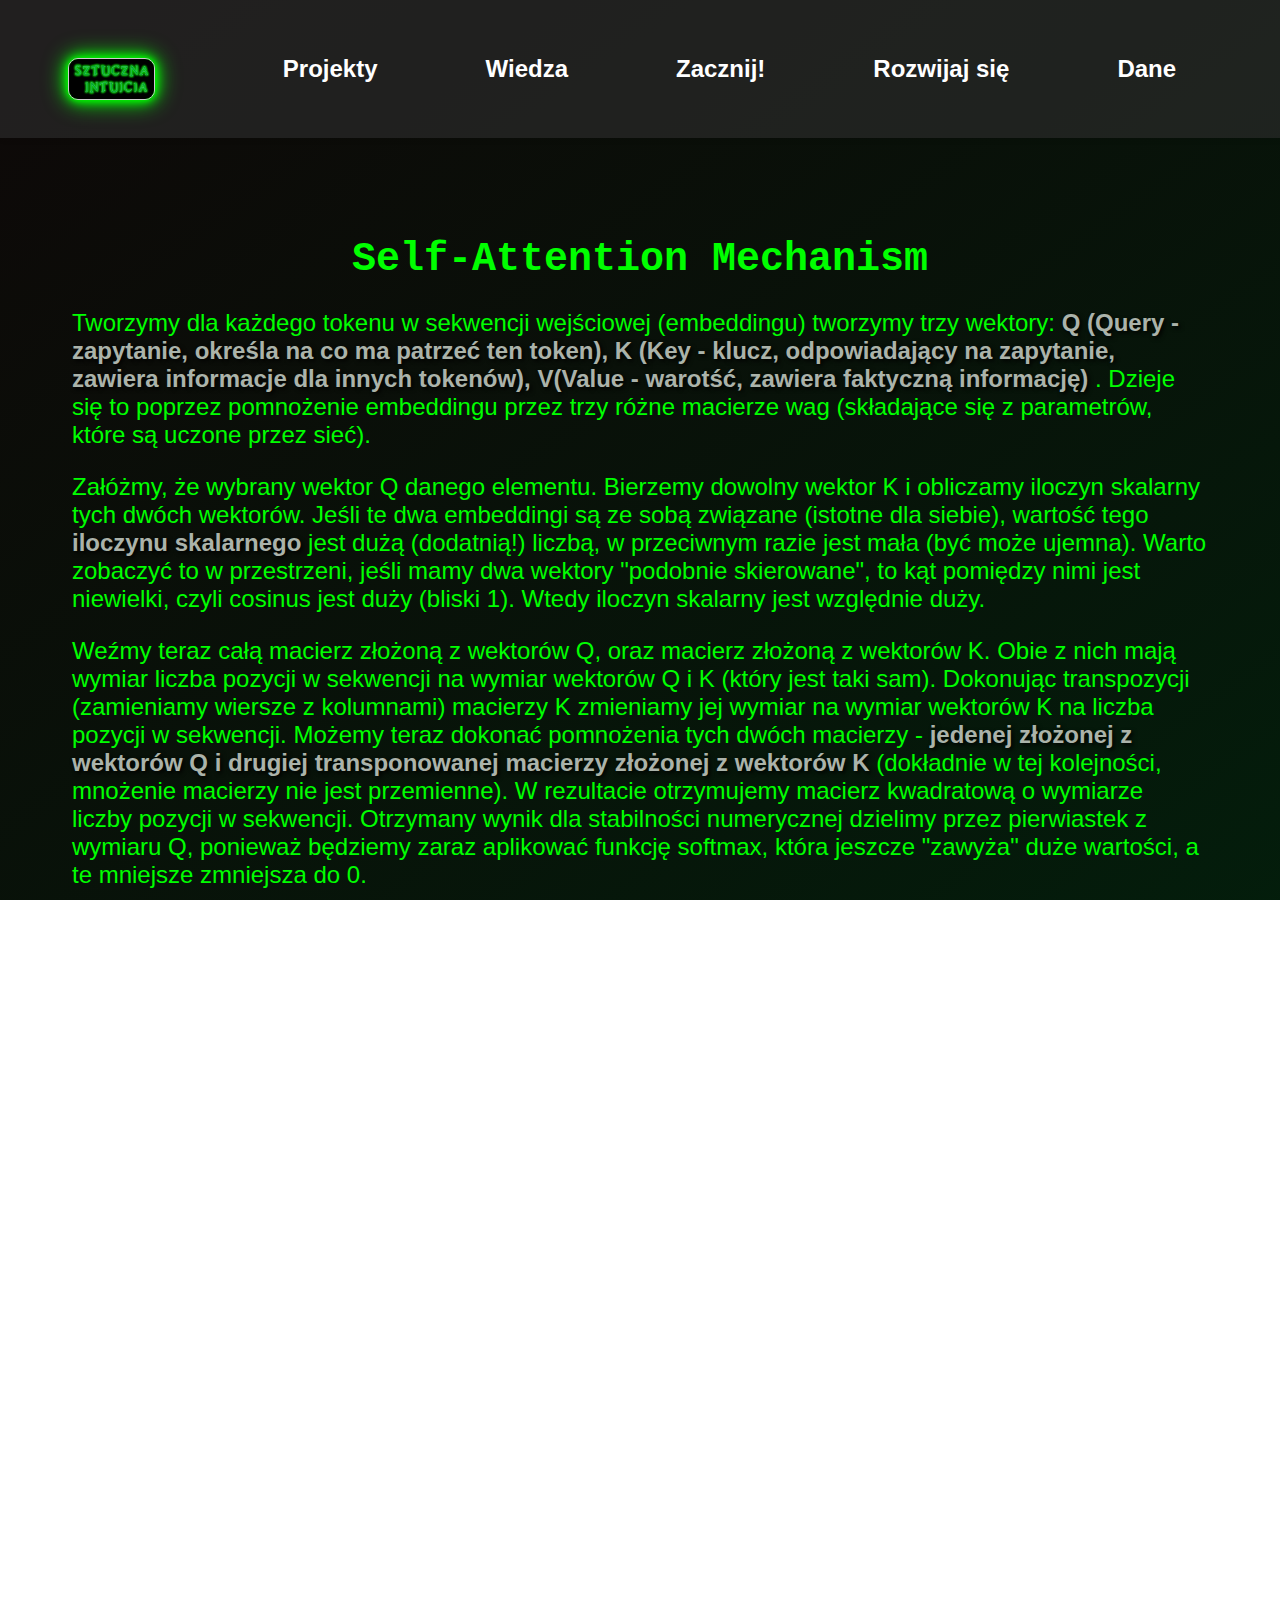
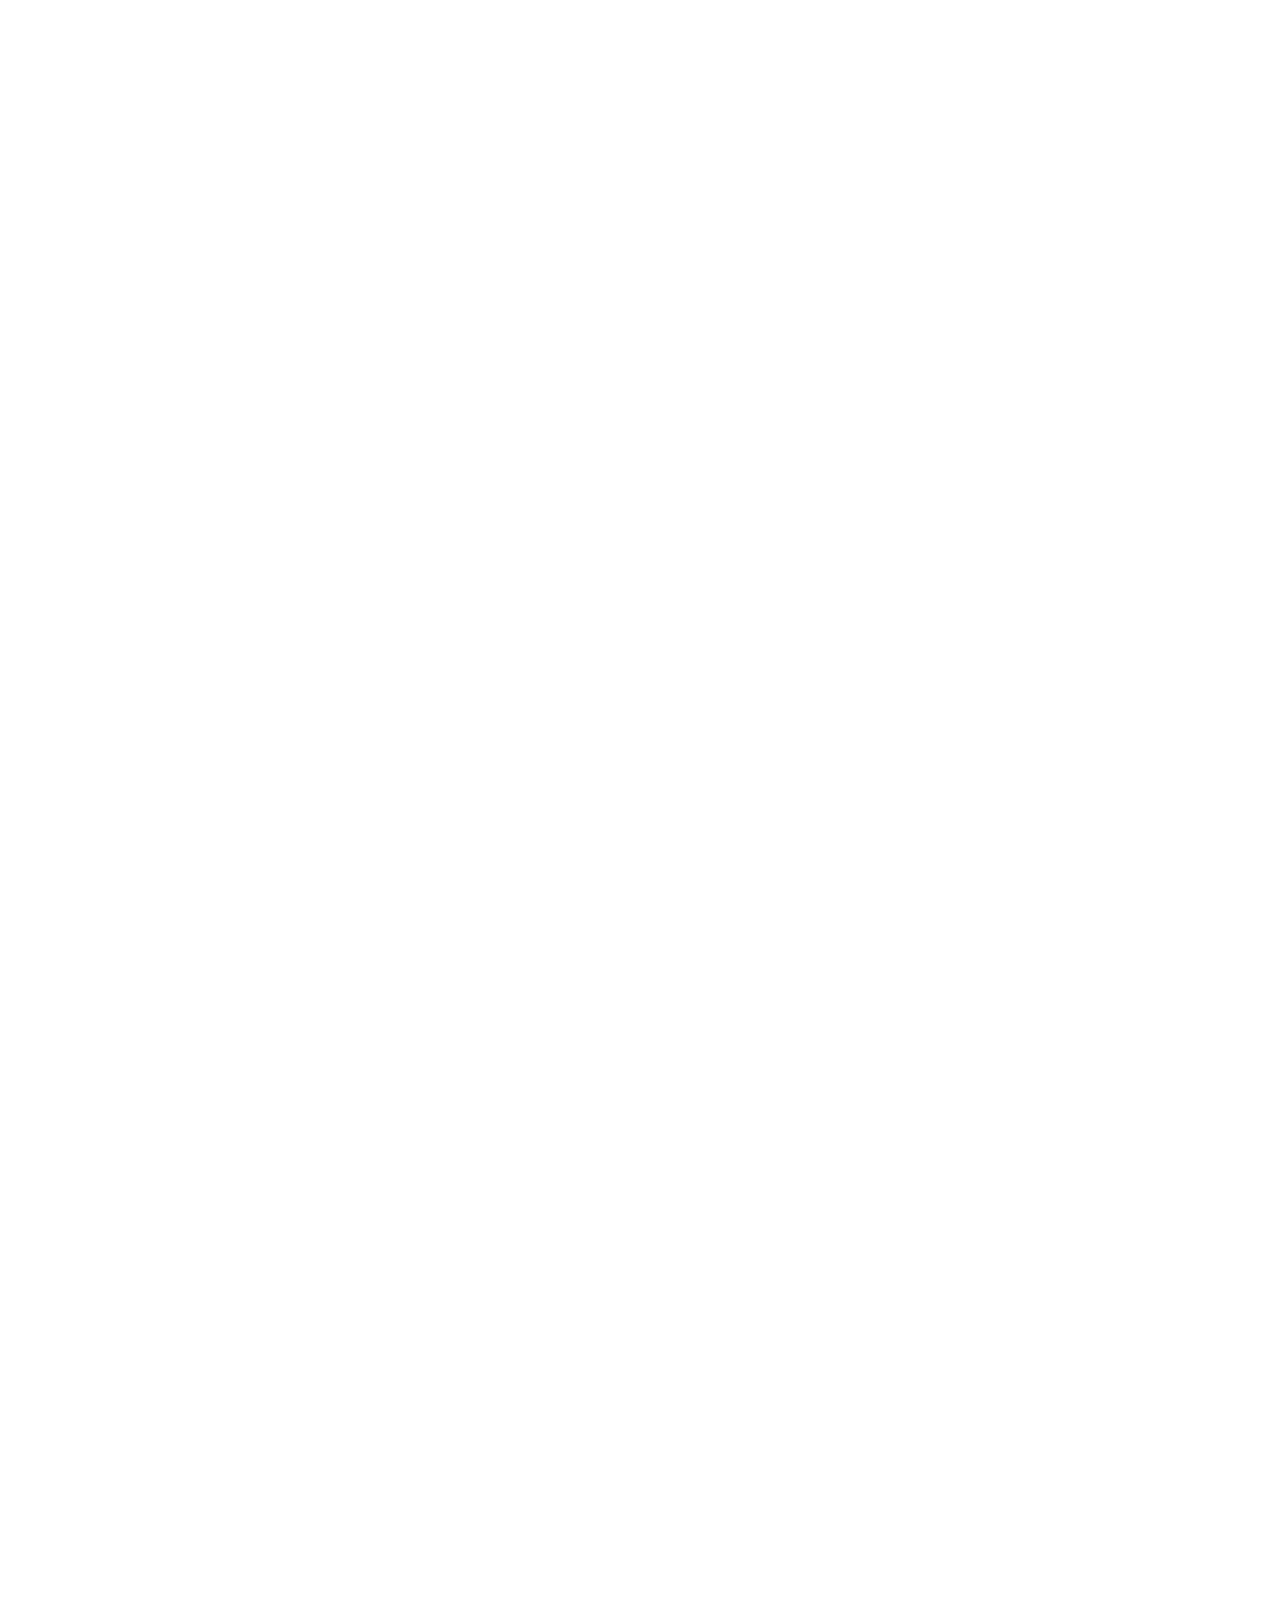
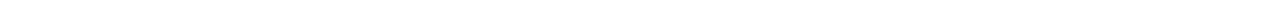
<file: strona/attention.html>
<!doctype html>
<html lang="en">
<head>
    <meta charset="UTF-8">
    <link rel="stylesheet" href="../css/main.css">
    <link rel="icon" href="../Nlogo1.ico" class="logo">
    
    <title>SztucznaIntuicja </title>

    <link rel="preconnect" href="https://fonts.googleapis.com">
    <link rel="preconnect" href="https://fonts.gstatic.com" crossorigin>
    <link href="https://fonts.googleapis.com/css2?family=Orbitron&display=swap" rel="stylesheet">
</head>
<body>
    <nav class="navbar">
            <div class="container">
    <ul class="menu">
        <li><a href="/"><img src="../Nlogo.jpg" class="logo"></a></li>
        <li class="dropdown">
            <a href="#" class="dropbtn">Projekty</a>
            <div class="dropdown-content">
                <a href="/strona/czerniak.html">Czerniak</a>
                <a href="/strona/instrumenty.html">Instrumenty</a>
                <a href="/strona/LM.html">Model Językowy</a>
            </div>
        </li>

        <li class="dropdown">
            <a href="#" class="dropbtn">Wiedza</a>
            <div class="dropdown-content">
                <a href="/strona/warstwy.html">Warstwy</a>
                <a href="/strona/eksperyment.html">Złożoność modelu a działanie</a>
                <a href="/strona/slownik.html">Słownik</a>
                <a href="/strona/attention.html">Self-Attention</a>
                <a href="/strona/wzory.html">Funkcje</a>
            </div>
        </li>
        <li><a href="/strona/start.html">Zacznij!</a></li>
        <li><a href="/strona/wiecej.html">Rozwijaj się</a></li>
        <li><a href="/strona/data.html">Dane</a></li>
    </ul>
        </div>
</nav>
    <div class="content">
        <main>
            

<style>
    #attn_kont {
  display: grid;
  place-items: center; /* Wyśrodkowanie poziome i pionowe jednocześnie */
  /* lub tylko poziome: */
  /* justify-items: center; */
}
</style>
<h1>Self-Attention Mechanism</h1>
<p>
    Tworzymy dla każdego tokenu w sekwencji wejściowej (embeddingu) tworzymy trzy wektory:
     <span class="highlight">Q (Query - zapytanie, określa na co ma patrzeć ten token), K (Key - klucz, odpowiadający na zapytanie, zawiera informacje dla innych tokenów), 
    V(Value - warotść, zawiera faktyczną informację) </span>. Dzieje się to poprzez pomnożenie embeddingu przez trzy różne macierze wag 
    (składające się z parametrów, które są uczone przez sieć).
</p>

<p>
    Załóżmy, że wybrany wektor Q danego elementu. Bierzemy dowolny wektor K i obliczamy iloczyn skalarny tych dwóch
    wektorów. Jeśli te dwa embeddingi są ze sobą związane (istotne dla siebie), wartość tego   <span class="highlight">iloczynu skalarnego </span> 
    jest dużą (dodatnią!) liczbą, w przeciwnym razie jest mała (być może ujemna). Warto zobaczyć to w przestrzeni, jeśli mamy
    dwa wektory "podobnie skierowane", to kąt pomiędzy nimi jest niewielki, czyli cosinus jest duży (bliski 1). Wtedy iloczyn
    skalarny jest względnie duży.
</p>

<p>
    Weźmy teraz całą macierz złożoną z wektorów Q, oraz macierz złożoną z wektorów K. Obie z nich mają wymiar 
    liczba pozycji w sekwencji na wymiar wektorów Q i K (który jest taki sam). Dokonując transpozycji (zamieniamy wiersze z kolumnami) 
    macierzy K zmieniamy jej wymiar na wymiar wektorów K na liczba pozycji w sekwencji. Możemy teraz dokonać pomnożenia tych dwóch
    macierzy - <span class="highlight"> jedenej złożonej z wektorów Q i drugiej transponowanej macierzy złożonej z wektorów K </span>  
    (dokładnie w tej kolejności, mnożenie macierzy nie jest przemienne). W rezultacie otrzymujemy macierz kwadratową o wymiarze liczby pozycji w sekwencji. Otrzymany wynik dla stabilności numerycznej
    dzielimy przez pierwiastek z wymiaru Q, ponieważ będziemy zaraz aplikować funkcję softmax, która jeszcze "zawyża" duże wartości, 
    a te mniejsze zmniejsza do 0. 
</p>

</br>
<p>
    <span class="highlight">WAŻNE! - w powyższym fragmencie pomijamy wymiar batch i wymiar ilości głów.</span>
</br>
    Kiedy będziemy implementować to w kodzie, tworząc klasę "MultiHeadSelfAttention" będzie ona miała parametr n_heads - ilość głów. 
    Metoda forward natomiast przyjmie wektor x o shape (B (batch_size), T (wymiar czasu, ilość tokenów w sekwencji wejściowej), 
    C (wymiar wektora embeddingu)). Każdy pojedyńczy wektor Q, K, V będzie miał shape (B, n_heads, T, (C / n_heads)).
    I dopiero po pomnożeniu macierzy Q i K transponowane zmieni się na (B, n_heads, T, T).

</p>

<p>
    Musimy pamiętać, że nasz mechanizm nie może "patrzeć w przód", ponieważ tam właśnie jest odpowiedź. Dlatego stosujemy
    <span class="highlight">maskę - macierz trójkątną dolną </span> (oczywiście kwadratową) o wymiarze takim samym jak attention score. Na głównej 
    przekątnej i poniżej tej przekątnej są zero, natomiast nad nią są minus nieskończoności. Dodajemy ją do macierzy
    attention score, dzięki czemu po wykonaniu funkcji softmax wartości będące nad główną przekątną wyzerują się, więc
    nie będą miały znaczenia w procesie (minus nieskończoność się zeruje po softmax).
</p>

<p>
    Teraz aplikujemy softmax, wiersz po wierszu. Dzięki temu w każdej kolumnie otrzymujemy znormalizowane liczby sumujące się 
    do jedynki, czyli rozkład prawdopodobieństwa. Potem wreszcie mnożymy razy wektor Value.
</p>
<p>
    <span class="highlight">WAŻNE! - </span> shape po pomnożeniu przez Value w naszej implementacji wyniesie (B, T, C), tyle samo co wejściowym.
    </br>
    </br>
    Tak właśnie działa pojedyńcza self-attention head (my od razu tworzymy klasę MultiHeadSelfAttention), ale moc tego procesu tkwi w tym, 
    że moża pracować kilka głów jednocześnie.
</p>

<div id="attn_kont">
    <img src="../images/attn.png" alt="attn" class="attn">
</div>

<p>
    Spójrzmy teraz na powyższy schemat. Składa się on z dwóch głównych części - <span class="highlight">encodera (lewo) i decodera (prawo) </span>. 
    Obie te części są powtarzane n-razy. Mając surowe dane tworzymy z nich embeddingi (wektory). Poza tym tworzymy wektory
    Positional Encoding, aby uwzględnić też pozycje tokenu w sekwencji. 
</p>
<p>
    Zajmijmy się teraz encoderem. Tutaj zaczynamy od bloku Multi-Head Attention, ale jeszcze przed tym blokiem mamy
    strzałkę, która jest połączona bezpośrednio z warstwą normalizacyjną. Jest to <span class="highlight">Residual Connection, 
    ułatwiające uczenie się zmian względem wejścia</span>. Po pierwszej normalizacji mamy niewielką sieć typu feed-forward złożoną z dwóch
    przekształceń liniowych i funkcji aktywacyjnej Relu pomiędzy nimi, ważną dla uczenia się bardziej złożonych reprezentacji.
</p>

<p>
    Decoder też ma na początku mechanizm multi-head attetnion, ale tym razem  <span class="highlight">aplikujemy maskę</span>. Ponownie mamy "Residual Connection" i warstwę
    normalizacyjną. Dzieje się to dwa razy, potem sieć FF, kolejna normalizacja, przekształcenie liniowe i softmax wrzuca prawdobieństwa.
    </br>
    </br>
    Uwagę może zwrócić połączenie pomiędzy encoderem i decoderem. Jest to połączenie cross-attention, którego nie implementujemy w naszym
    modelu - dla uproszczenia zajmiemy się tylko decoderem.
</p>

    




            
        </main> 
    </div>
    
    <footer>
        &copy; 2025 SztucznaIntuicja Michał Iwaniuk Rafał Karwowski
    </footer>
    
             

</body>
</html>
</file>
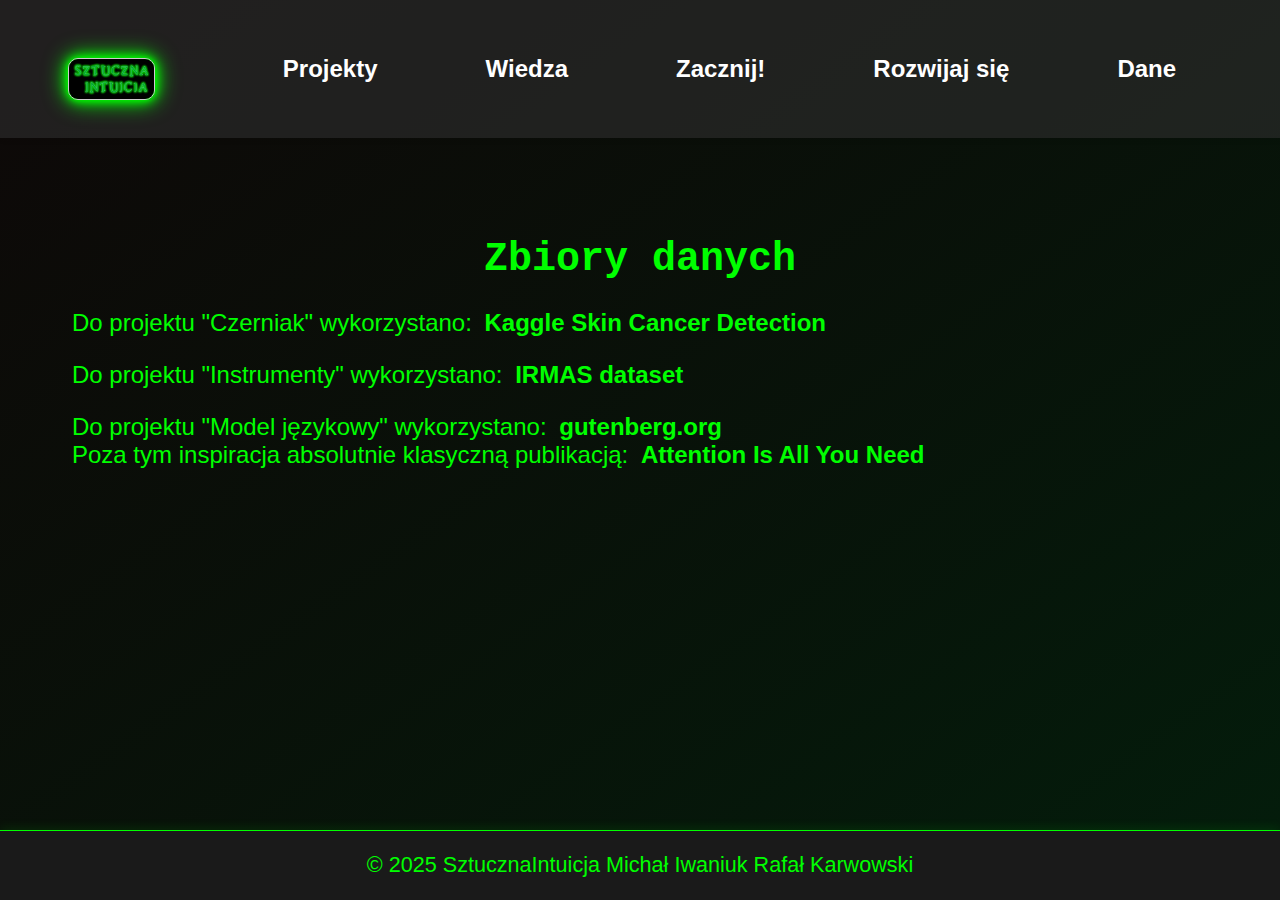
<file: strona/data.html>
<!doctype html>
<html lang="en">
<head>
    <meta charset="UTF-8">
    <link rel="stylesheet" href="../css/main.css">
    <link rel="icon" href="../Nlogo1.ico" class="logo">
    
    <title>SztucznaIntuicja </title>

    <link rel="preconnect" href="https://fonts.googleapis.com">
    <link rel="preconnect" href="https://fonts.gstatic.com" crossorigin>
    <link href="https://fonts.googleapis.com/css2?family=Orbitron&display=swap" rel="stylesheet">
</head>
<body>
    <nav class="navbar">
            <div class="container">
    <ul class="menu">
        <li><a href="/"><img src="../Nlogo.jpg" class="logo"></a></li>
        <li class="dropdown">
            <a href="#" class="dropbtn">Projekty</a>
            <div class="dropdown-content">
                <a href="/strona/czerniak.html">Czerniak</a>
                <a href="/strona/instrumenty.html">Instrumenty</a>
                <a href="/strona/LM.html">Model Językowy</a>
            </div>
        </li>

        <li class="dropdown">
            <a href="#" class="dropbtn">Wiedza</a>
            <div class="dropdown-content">
                <a href="/strona/warstwy.html">Warstwy</a>
                <a href="/strona/eksperyment.html">Złożoność modelu a działanie</a>
                <a href="/strona/slownik.html">Słownik</a>
                <a href="/strona/attention.html">Self-Attention</a>
                <a href="/strona/wzory.html">Funkcje</a>
            </div>
        </li>
        <li><a href="/strona/start.html">Zacznij!</a></li>
        <li><a href="/strona/wiecej.html">Rozwijaj się</a></li>
        <li><a href="/strona/data.html">Dane</a></li>
    </ul>
        </div>
</nav>
    <div class="content">
        <main>

<div class="matrix" id="matrix"></div>
            
<h1>Zbiory danych</h1>
<p>
    Do projektu "Czerniak" wykorzystano: <a href="https://www.kaggle.com/datasets/fanconic/skin-cancer-malignant-vs-benign" target="_blank">Kaggle Skin Cancer Detection </a>
</p>

<p>
    Do projektu "Instrumenty" wykorzystano: <a href="https://zenodo.org/records/1290750" target="_blank">IRMAS dataset</a>
</p>

<p>
    Do projektu "Model językowy" wykorzystano: <a href="https://www.gutenberg.org/" target="_blank">gutenberg.org</a>
</br>
    Poza tym inspiracja absolutnie klasyczną publikacją: <a href="https://proceedings.neurips.cc/paper_files/paper/2017/file/3f5ee243547dee91fbd053c1c4a845aa-Paper.pdf" target="_blank">
        Attention Is All You Need</a>
</p>

            
        </main> 
    </div>
    
    <footer>
        &copy; 2025 SztucznaIntuicja Michał Iwaniuk Rafał Karwowski
    </footer>
    
  <script>
     
        const matrix = document.getElementById('matrix');
        const cols = Math.floor(window.innerWidth / 20);
        const symbols = ['0', '1'];

        for (let i = 0; i < cols; i++) {
        const column = document.createElement('div');
        column.className = 'column';
        column.style.left = `${i * 20}px`;
        column.style.animationDuration = `${6 + Math.random() * 6}s`;
        
        for (let j = 0; j < 30; j++) {
        const span = document.createElement('span');
        span.className = 'digit'; 
        span.textContent = symbols[Math.floor(Math.random() * symbols.length)];
        column.appendChild(span);
        column.appendChild(document.createElement('br'));
    }

        matrix.appendChild(column);
    }

        document.getElementById('start-link').addEventListener('click', function() {
        window.location.href = 'base.html';
        })
</script>           

</body>
</html>
</file>
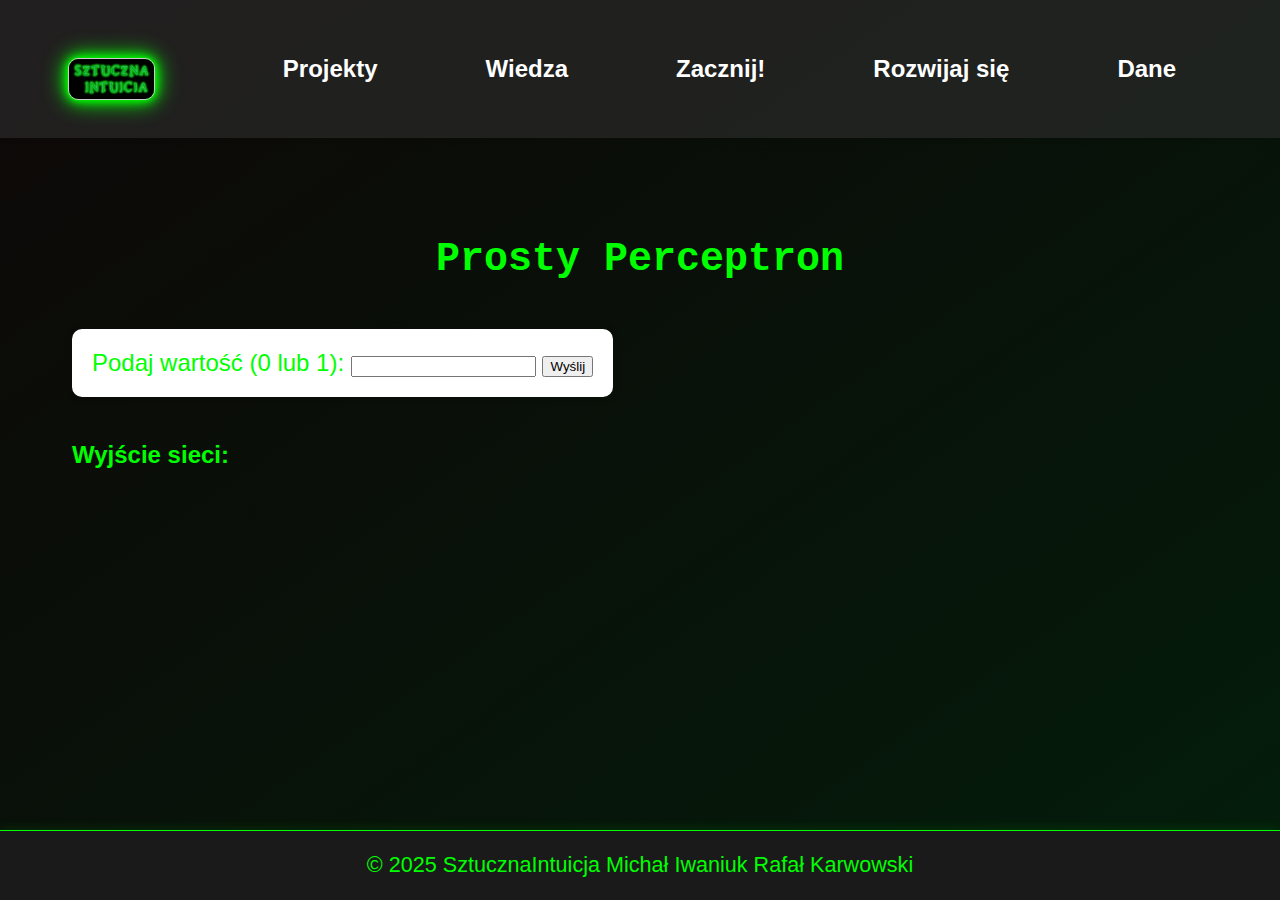
<file: strona/neuron.html>
<!doctype html>
<html lang="en">
<head>
    <meta charset="UTF-8">
    <link rel="stylesheet" href="../css/main.css">
    <link rel="icon" href="../Nlogo1.ico" class="logo">
    
    <title>SztucznaIntuicja </title>

    <link rel="preconnect" href="https://fonts.googleapis.com">
    <link rel="preconnect" href="https://fonts.gstatic.com" crossorigin>
    <link href="https://fonts.googleapis.com/css2?family=Orbitron&display=swap" rel="stylesheet">
</head>
<body>
    <nav class="navbar">
            <div class="container">
    <ul class="menu">
        <li><a href="/"><img src="../Nlogo.jpg" class="logo"></a></li>
        <li class="dropdown">
            <a href="#" class="dropbtn">Projekty</a>
            <div class="dropdown-content">
                <a href="/strona/czerniak.html">Czerniak</a>
                <a href="/strona/instrumenty.html">Instrumenty</a>
                <a href="/strona/LM.html">Model Językowy</a>
            </div>
        </li>

        <li class="dropdown">
            <a href="#" class="dropbtn">Wiedza</a>
            <div class="dropdown-content">
                <a href="/strona/warstwy.html">Warstwy</a>
                <a href="/strona/eksperyment.html">Złożoność modelu a działanie</a>
                <a href="/strona/slownik.html">Słownik</a>
                <a href="/strona/attention.html">Self-Attention</a>
                <a href="/strona/wzory.html">Funkcje</a>
            </div>
        </li>
        <li><a href="/strona/start.html">Zacznij!</a></li>
        <li><a href="/strona/wiecej.html">Rozwijaj się</a></li>
        <li><a href="/strona/data.html">Dane</a></li>
    </ul>
        </div>
</nav>
    <div class="content">
        <main>
            
<h1>Prosty Perceptron</h1>

    


    <p>
        
    </p>
    <form method="POST">
        <label for="input_val">Podaj wartość (0 lub 1):</label>
        <input type="text" name="input_val" value="">
        <button type="submit">Wyślij</button>
    </form>

    
        <p><strong>Wyjście sieci:</strong> </p>
    
 


            
        </main> 
    </div>
    
    <footer>
        &copy; 2025 SztucznaIntuicja Michał Iwaniuk Rafał Karwowski
    </footer>
    
             

</body>
</html>
</file>
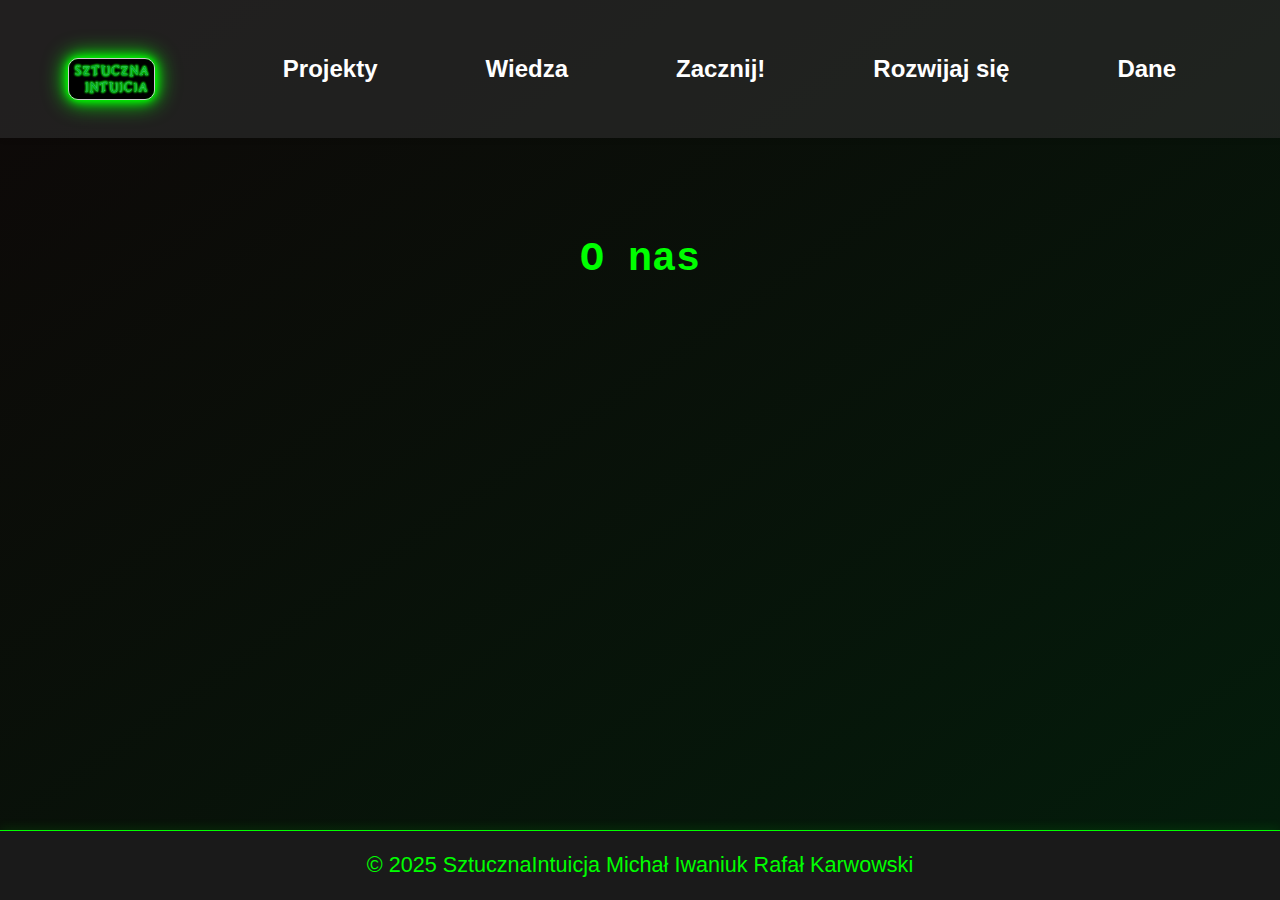
<file: strona/onas.html>
<!doctype html>
<html lang="en">
<head>
    <meta charset="UTF-8">
    <link rel="stylesheet" href="../css/main.css">
    <link rel="icon" href="../Nlogo1.ico" class="logo">
    
    <title>SztucznaIntuicja </title>

    <link rel="preconnect" href="https://fonts.googleapis.com">
    <link rel="preconnect" href="https://fonts.gstatic.com" crossorigin>
    <link href="https://fonts.googleapis.com/css2?family=Orbitron&display=swap" rel="stylesheet">
</head>
<body>
    <nav class="navbar">
            <div class="container">
    <ul class="menu">
        <li><a href="/"><img src="../Nlogo.jpg" class="logo"></a></li>
        <li class="dropdown">
            <a href="#" class="dropbtn">Projekty</a>
            <div class="dropdown-content">
                <a href="/strona/czerniak.html">Czerniak</a>
                <a href="/strona/instrumenty.html">Instrumenty</a>
                <a href="/strona/LM.html">Model Językowy</a>
            </div>
        </li>

        <li class="dropdown">
            <a href="#" class="dropbtn">Wiedza</a>
            <div class="dropdown-content">
                <a href="/strona/warstwy.html">Warstwy</a>
                <a href="/strona/eksperyment.html">Złożoność modelu a działanie</a>
                <a href="/strona/slownik.html">Słownik</a>
                <a href="/strona/attention.html">Self-Attention</a>
                <a href="/strona/wzory.html">Funkcje</a>
            </div>
        </li>
        <li><a href="/strona/start.html">Zacznij!</a></li>
        <li><a href="/strona/wiecej.html">Rozwijaj się</a></li>
        <li><a href="/strona/data.html">Dane</a></li>
    </ul>
        </div>
</nav>
    <div class="content">
        <main>
            
<h1>O nas</h1>

    


    
 


            
        </main> 
    </div>
    
    <footer>
        &copy; 2025 SztucznaIntuicja Michał Iwaniuk Rafał Karwowski
    </footer>
    
             

</body>
</html>
</file>
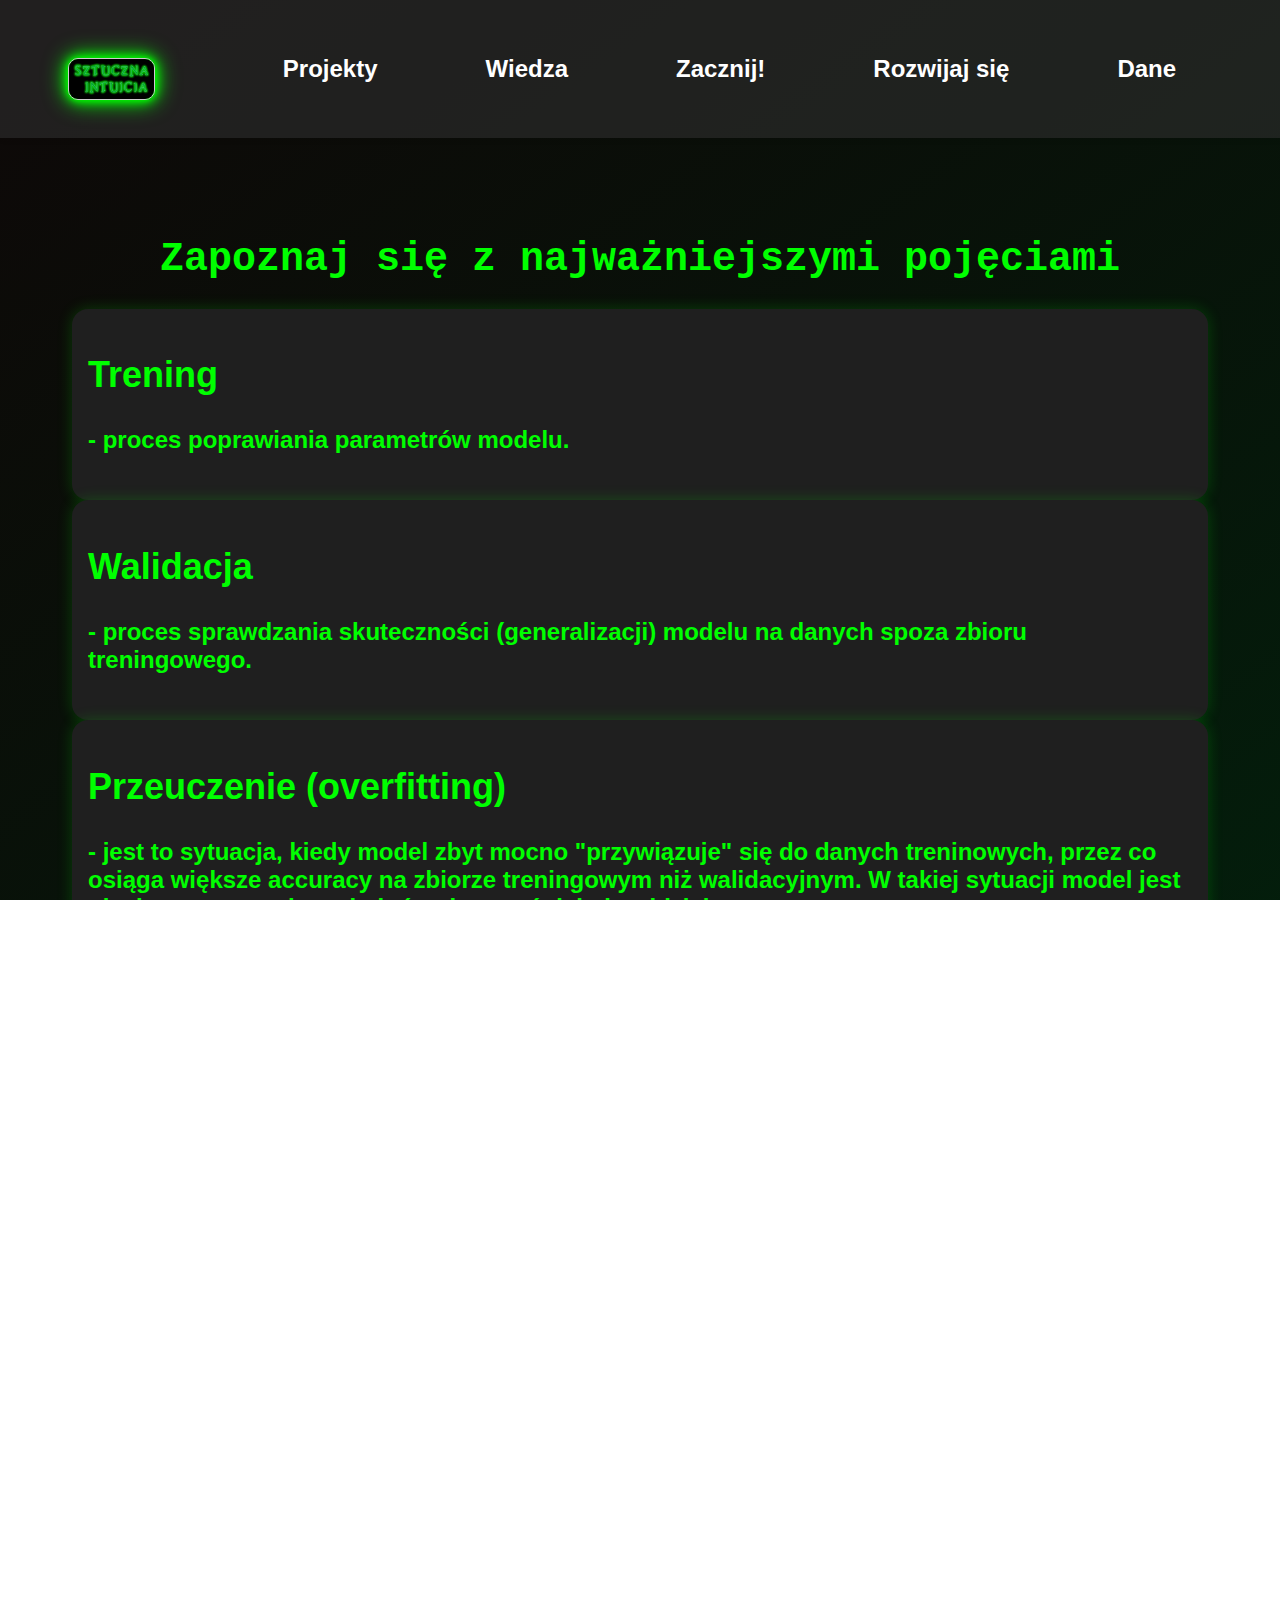
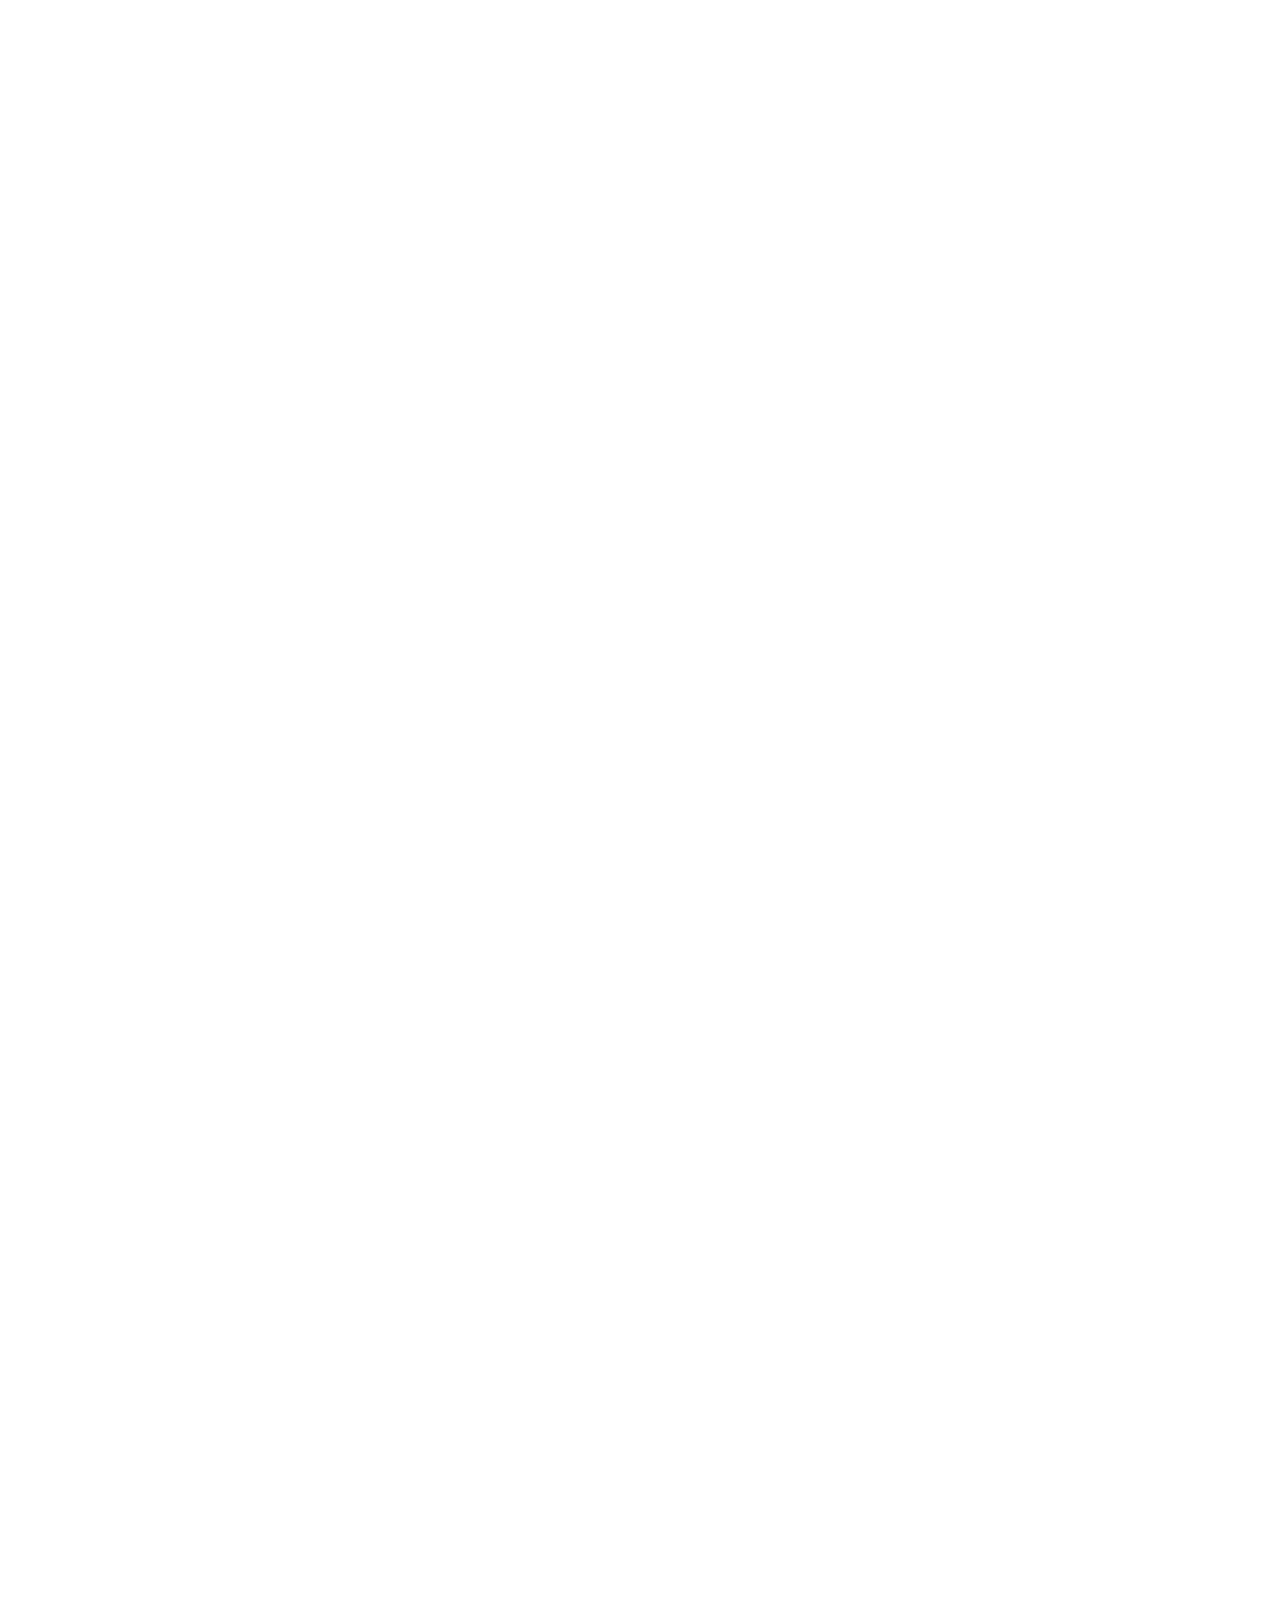
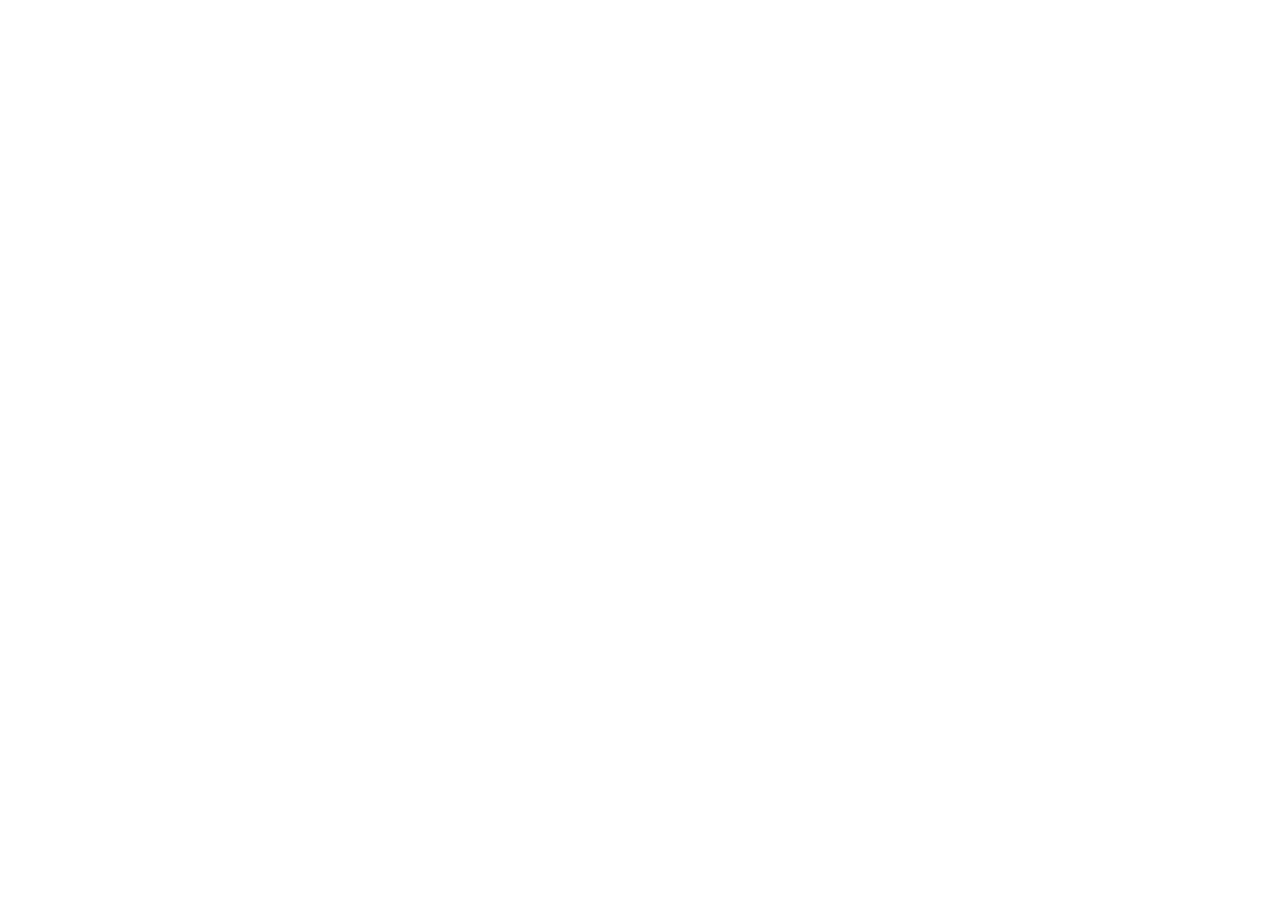
<file: strona/slownik.html>
<!doctype html>
<html lang="en">
<head>
    <meta charset="UTF-8">
    <link rel="stylesheet" href="../css/main.css">
    <link rel="icon" href="../Nlogo1.ico" class="logo">
    
    <title>SztucznaIntuicja </title>

    <link rel="preconnect" href="https://fonts.googleapis.com">
    <link rel="preconnect" href="https://fonts.gstatic.com" crossorigin>
    <link href="https://fonts.googleapis.com/css2?family=Orbitron&display=swap" rel="stylesheet">
</head>
<body>
    <nav class="navbar">
            <div class="container">
    <ul class="menu">
        <li><a href="/"><img src="../Nlogo.jpg" class="logo"></a></li>
        <li class="dropdown">
            <a href="#" class="dropbtn">Projekty</a>
            <div class="dropdown-content">
                <a href="/strona/czerniak.html">Czerniak</a>
                <a href="/strona/instrumenty.html">Instrumenty</a>
                <a href="/strona/LM.html">Model Językowy</a>
            </div>
        </li>

        <li class="dropdown">
            <a href="#" class="dropbtn">Wiedza</a>
            <div class="dropdown-content">
                <a href="/strona/warstwy.html">Warstwy</a>
                <a href="/strona/eksperyment.html">Złożoność modelu a działanie</a>
                <a href="/strona/slownik.html">Słownik</a>
                <a href="/strona/attention.html">Self-Attention</a>
                <a href="/strona/wzory.html">Funkcje</a>
            </div>
        </li>
        <li><a href="/strona/start.html">Zacznij!</a></li>
        <li><a href="/strona/wiecej.html">Rozwijaj się</a></li>
        <li><a href="/strona/data.html">Dane</a></li>
    </ul>
        </div>
</nav>
    <div class="content">
        <main>
            
<h1>Zapoznaj się z najważniejszymi pojęciami</h1>
    <style>
        .card {
            background: #1f1f1f;
            border-radius: 16px;
            padding: 16px;
            box-shadow: 0 0 15px rgba(0,255,0,0.2);
            transition: transform 0.3s ease;
            }
            
    </style>

    <div class="card">
    <h2>Trening<h2/>  
    <p>   - proces poprawiania parametrów modelu.</p>
    </div>

    <div class="card">
     <h2>Walidacja<h2/>  
     <p> - proces sprawdzania skuteczności (generalizacji) modelu na danych spoza zbioru treningowego.</p>
    </div>

    <div class="card">
    <h2>Przeuczenie (overfitting)<h2/>  
    <p>
        - jest to sytuacja, kiedy model zbyt mocno "przywiązuje" się do danych
        treninowych, przez co osiąga większe accuracy na zbiorze treningowym niż walidacyjnym. W takiej sytuacji model 
        jest nieskuteczny na danych, których wcześniej nie widział.
     </p>
    </div>


    <div class="card">
    <h2>Niedouczenie  (underfitting)<h2/>  
    <p>
        - jest to sytuacja, kiedy model ze względu na zbyt prostą strukture nie jest w stanie wychwycić zależności między
         danymi. W takiej sytuacji model jest nieskuteczny zarówno na danych treningowych jak i innych.
     </p>
    </div>


    <div class="card">
    <h2>Epoka<h2/>  
    <p>
        - pełne przejście przez modelu przez cały zbiór danych.
     </p>
    </div>


    <div class="card">
     <h2>Gradient <h2/>  
    <p>
        - to wektor wielu pochodnych - pochodnych cząstkowych funkcji straty. Intuicyjne mówiąc jest to struktura, która wskazuje
        jak zmieniać parametry modelu, aby zmniejszyć strate.
     </p>
    </div>


    <div class="card">
    <h2>Learning Rate<h2/>  
    <p>
        - hiperparametr (wybierany przez procesem uczenia, choć w niektórych pętlach treningowych jest zmieniany) określający jak duży "krok" jest wykonywany 
        przy aktualizacji parametrów. Za duża wartość LR skutkuje niestabilny uczeniem ("przeskakujemy" najlepsze wartości parametrów), a za mała wartość skutkuje
        zbyt wolnym uczeniem. 
     </p> 
    </div>

    <div class="card">
    <h2>Augmentacja <h2/>  
    <p>
        - sztuczne rozszerzanie zbioru danych poprzez dodawanie różnorodności, ale dalsze zachowanie klasy. Pomaga to modelowi generalizować.
     </p> 
    </div>

    <div class="card">
    <h2>Batch <h2/>  
    <p>
        - podzbiór danych treningowych przetwarzany w jednym kroku uczenia. Jest to ważny hiperparametr, ponieważ
        wpływa na szybkość trenowania i zużycie pamięci.
    </div>

    <div class="card">
    <h2>Funkcja aktywacji <h2/>  
    <p>
        - funkcja przyjmująca zsumowane wagi i biasy, dodająca nieliniowość do modelu.
    </div>

    <div class="card">
    <h2>Transfer Learning <h2/>  
    <p>
        - technika polegająca na trenowaniu modelu wstępnie przetrenowanego (na bardzo dużym zbiorze danych) i 
        wykorzystaniu go do pokrewnego zadania.
    </div>
    <div class="card">
    <h2>Dokładność (Accuracy) <h2/>  
    <p>
        - procent poprawnych przewidywań, jeśli zajmujemy się problemem klasyfikacji.
    </div>

    <div class="card">
    <h2>Precyzja (w klasyfikacji binarnej)<h2/>  
    <p>
        - metryka poprawności działania modelu. Jest to ilość przypadków pozytywnie prawdziwych podzielona
        na liczbę sumę przypadków prawdziwe pozytywnych i fałszywie pozytywnych.
    </div>

    <div class="card">
    <h2>Sieć typu Feed-Forward<h2/>  
    <p>
        - sieć, gdzie dane przepływają tylko w jednym kierunku.
    </div>

    <div class="card">
    <h2>Token<h2/>  
    <p>
        - jednostka tekstu, którą widzi model. 
    </div>

    <div class="card">
    <h2>Tokenizator<h2/>  
    <p>
        - narzędzie, które dzieli tekst na mniejsze jednostki. Obecnie najpopularniejsze tokenizatory to te oparte 
        na podjednostkach słów.
    </div>
    <div class="card">
    <h2>Bias<h2/>  
    <p>
        - stała wartość dodawana do wyniku operacji przed zastosowaniem funkcji aktywacji.
    </div>


    
 
    
     
    
     
     

     
     
     


            
        </main> 
    </div>
    
    <footer>
        &copy; 2025 SztucznaIntuicja Michał Iwaniuk Rafał Karwowski
    </footer>
    
             

</body>
</html>
</file>
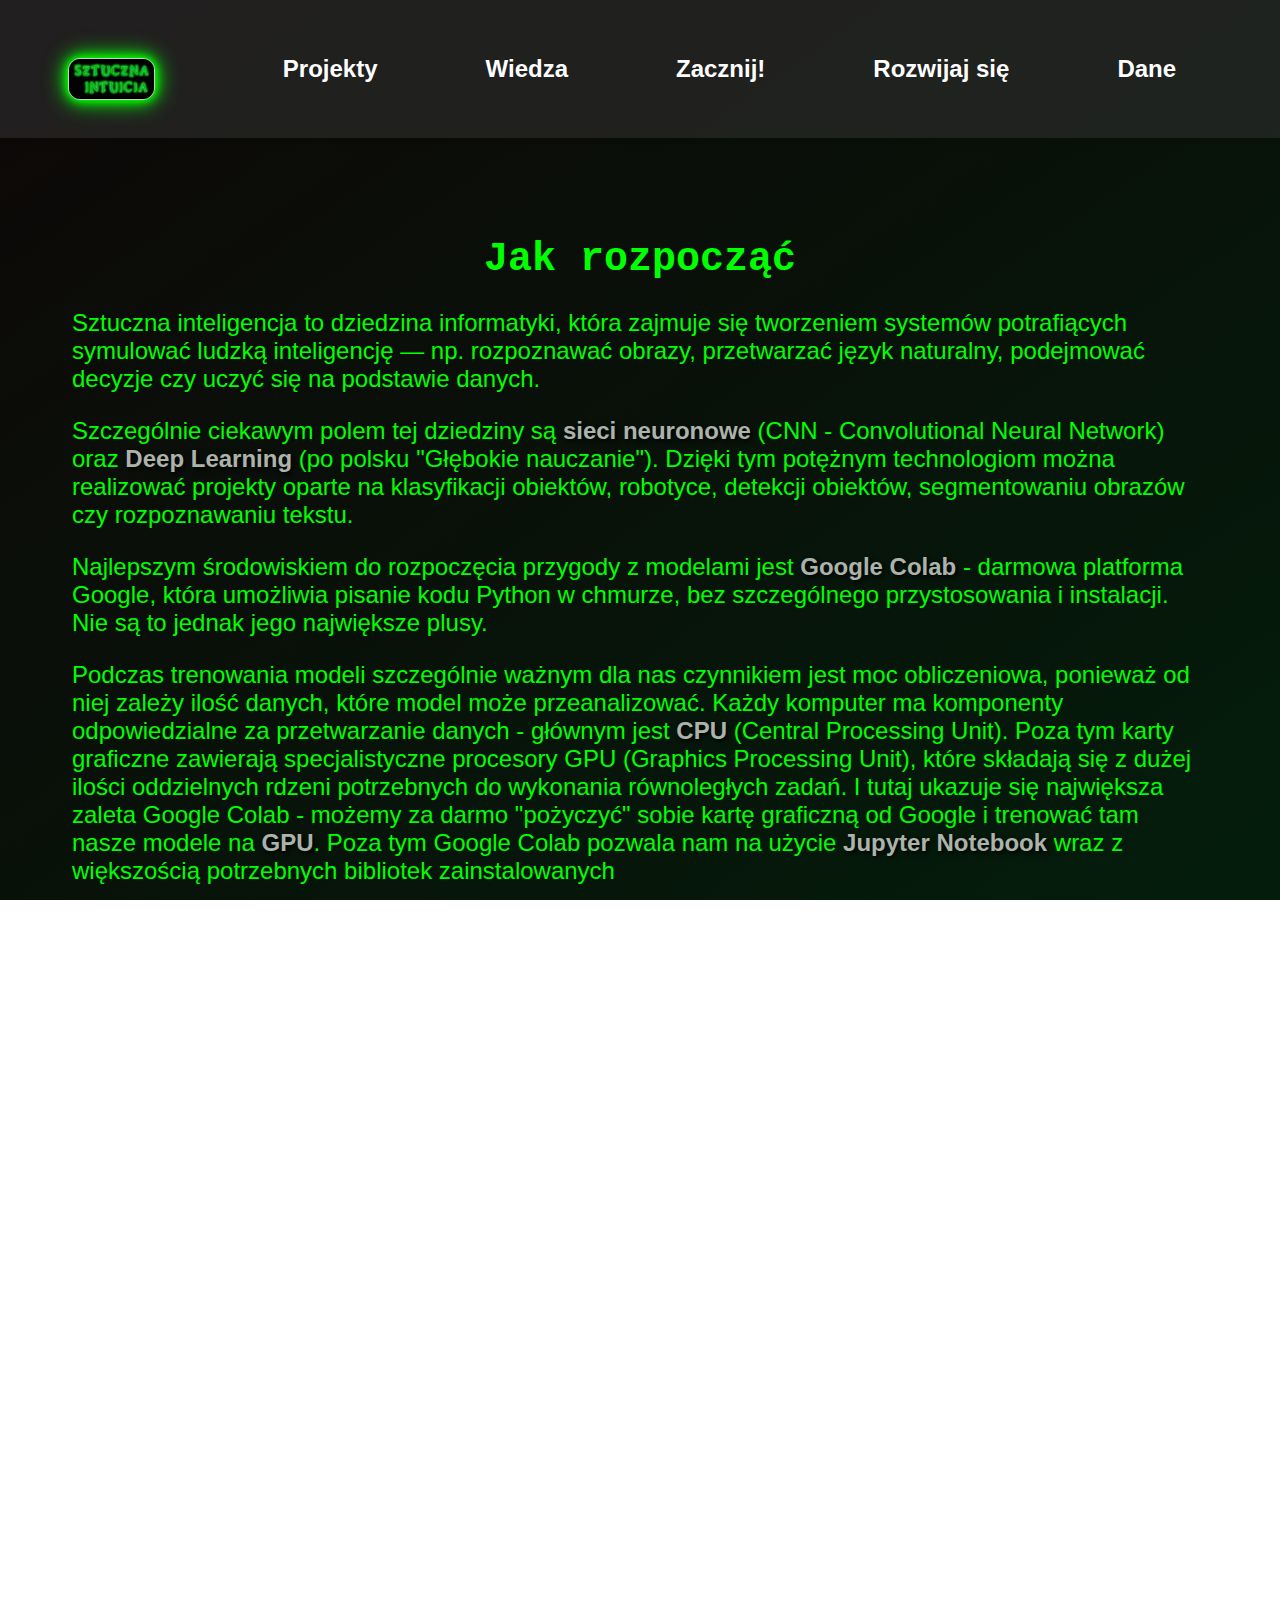
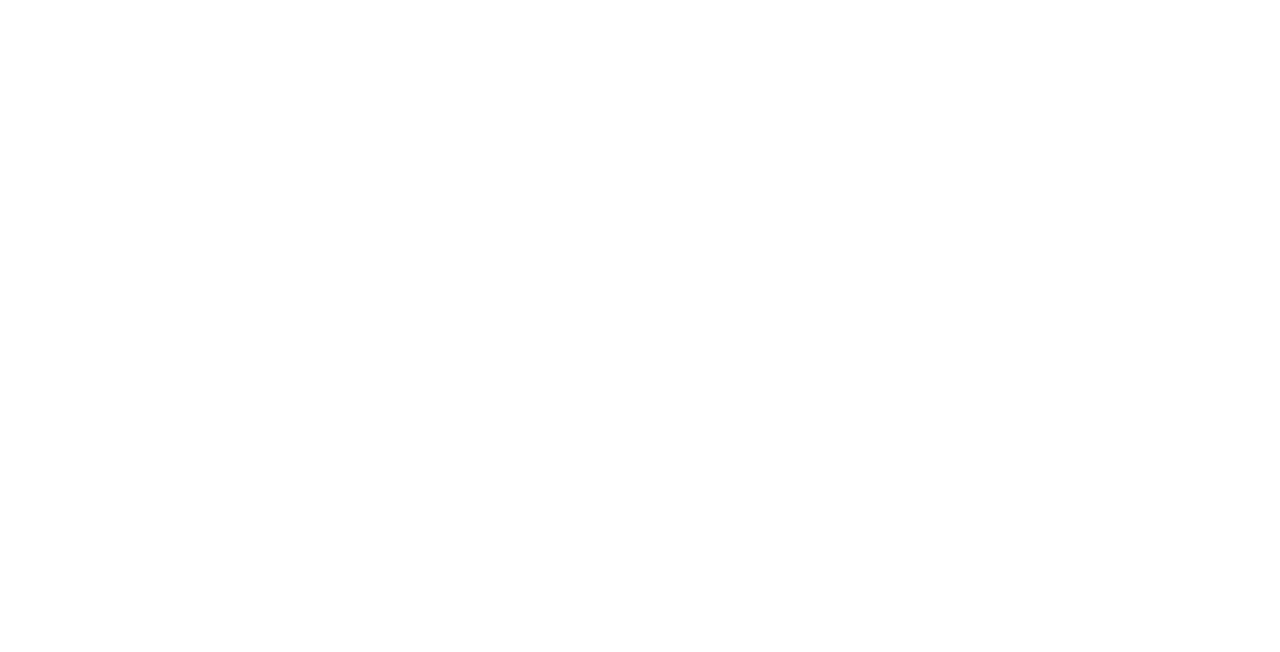
<file: strona/start.html>
<!doctype html>
<html lang="en">
<head>
    <meta charset="UTF-8">
    <link rel="stylesheet" href="../css/main.css">
    <link rel="icon" href="../Nlogo1.ico" class="logo">
    
    <title>SztucznaIntuicja </title>

    <link rel="preconnect" href="https://fonts.googleapis.com">
    <link rel="preconnect" href="https://fonts.gstatic.com" crossorigin>
    <link href="https://fonts.googleapis.com/css2?family=Orbitron&display=swap" rel="stylesheet">
</head>
<body>
    <nav class="navbar">
            <div class="container">
    <ul class="menu">
        <li><a href="/"><img src="../Nlogo.jpg" class="logo"></a></li>
        <li class="dropdown">
            <a href="#" class="dropbtn">Projekty</a>
            <div class="dropdown-content">
                <a href="/strona/czerniak.html">Czerniak</a>
                <a href="/strona/instrumenty.html">Instrumenty</a>
                <a href="/strona/LM.html">Model Językowy</a>
            </div>
        </li>

        <li class="dropdown">
            <a href="#" class="dropbtn">Wiedza</a>
            <div class="dropdown-content">
                <a href="/strona/warstwy.html">Warstwy</a>
                <a href="/strona/eksperyment.html">Złożoność modelu a działanie</a>
                <a href="/strona/slownik.html">Słownik</a>
                <a href="/strona/attention.html">Self-Attention</a>
                <a href="/strona/wzory.html">Funkcje</a>
            </div>
        </li>
        <li><a href="/strona/start.html">Zacznij!</a></li>
        <li><a href="/strona/wiecej.html">Rozwijaj się</a></li>
        <li><a href="/strona/data.html">Dane</a></li>
    </ul>
        </div>
</nav>
    <div class="content">
        <main>
<style>
    .float-img {
      float: left; /* lub right */
      margin: 0 15px 15px 0; /* odstęp wokół obrazka */
      width: 700px !important;
      height: auto !important;
    }
    img {
        border-radius: 12px;
    }
</style>
            
<h1>Jak rozpocząć</h1>
<p>Sztuczna inteligencja to dziedzina informatyki, która zajmuje się tworzeniem systemów potrafiących 
    symulować ludzką inteligencję — np. rozpoznawać obrazy, przetwarzać język naturalny, podejmować decyzje czy uczyć się na podstawie danych.</p>
<p> Szczególnie ciekawym polem tej dziedziny są <span class="highlight">sieci neuronowe</span> (CNN - Convolutional Neural Network) oraz <span class="highlight">Deep Learning</span> (po polsku "Głębokie nauczanie").
     Dzięki tym potężnym technologiom
    można realizować projekty oparte na klasyfikacji obiektów, robotyce, detekcji obiektów, segmentowaniu obrazów czy rozpoznawaniu tekstu.  
</p>

<p>Najlepszym środowiskiem do rozpoczęcia przygody z modelami jest <span class="highlight">Google Colab</span> - darmowa platforma Google, która umożliwia pisanie kodu Python w chmurze,
    bez szczególnego przystosowania i instalacji. Nie są to jednak jego największe plusy. </p>

<p> Podczas trenowania modeli szczególnie ważnym dla nas czynnikiem jest moc obliczeniowa, ponieważ od niej zależy ilość danych, które model może przeanalizować. Każdy komputer ma 
    komponenty odpowiedzialne za przetwarzanie danych - głównym jest <span class="highlight">CPU</span> (Central Processing Unit). Poza tym karty graficzne zawierają specjalistyczne procesory GPU 
    (Graphics Processing Unit), które składają się z dużej ilości oddzielnych rdzeni potrzebnych do wykonania równoległych zadań. I tutaj ukazuje się 
    największa zaleta Google Colab - możemy za darmo "pożyczyć" sobie kartę graficzną od Google i trenować tam nasze modele na <span class="highlight">GPU</span>. Poza tym Google Colab pozwala
    nam na użycie <span class="highlight">Jupyter Notebook</span> wraz z większością potrzebnych bibliotek zainstalowanych  </p>

<p> Mamy zatem gotowe środowisko. Pozostaje dobrać konkretną technologię, w której stworzymy model. Obecnie na rynku bibliotek i frameworków do Machine Learningu w Pythonie dominują dwie technologie: <span class="highlight">PyTorch i TensorFlow</span>.
    Różnice pomiędzy nimi mają raczej charakter techniczny. PyTorch jest przystępny (bardziej "pythonowy"), oferuje 
    łatwe debugowanie i intuicyjność. Służy on między innymi do pisania programów w Olimpiadzie Sztucznej Inteligencji. Natomiast TensorFlow oferuje prostsze wdrażanie i jest powszechnie używany w dużych, korporacyjnych projektach.
    W naszych programach użyjemy obu technologii, aby pokazać ich możliwości i różnice. Poniższy wykres pokazuje pokazuje zainteresowanie
    w czasie z Google Trends (niebieski to PyTorch, a czerwony to TensorFlow).

      </p>
    <img src="../images/trends1.png" class="float-img">
<p> Teraz przechodzimy bezpośrednio do projektu, pierwszym wyzwaniem jest wybór zbioru danych. Ważne jest, aby zbiór danych był dostatecznie duży (docelowo
    zazwyczaj jak największy, ale jednocześnie dostosowany do naszych możliwości) oraz odpowiednio zróżnicowany (aby uniknąć przeuczenia - overfittingu). 
    Najlepszym źródłem zbiorów danych są portale <span class="highlight">Kaggle lub GitHub</span>.</p>

<p>  Zaczynamy od wczytania danych do projektu w Google Colab, najskuteczniej jest je pobrać z Dysku Google po wcześniejszym załączeniu lub bezpośrednio
     ze źródła (na przykład za pomocą Kaggle API).
</p>
    
<p>
    Musimy teraz podjąć kilka ważnych decyzji dotyczących projektu. Między innymi dobrać odpowiednią <span class="highlight">architekturę modelu</span>, warto pamiętać, że można skorzystać z modelu
    wstępnie trenowanego, co polepszy jego działanie. Ważnym jest dobranie modelu o odpowiednio zaawansowanej architekturze w stosunku do zadania. Poza tym
    często <span class="highlight">niewielkie zmiany hiperparametrów i dobranie funkcji optymalizującej czy funkcji straty</span> może mieć kluczowy wpływ na wydajność modelu.
</p>

<p>Ważne jest także, aby wspomnieć o najczęściej popełnianych błędach: </p>
<p>
    Z reguły większość errorów podczas kodowania AI są to errory związane
    z nieodpowiednim shape tensorów (tensor - to macierz o o dowolnym wymiarze, a shape to wymiar tensora). Dlatego należy od początku próbować
    zrozumieć matematykę związaną z programowaniem AI. Szczególnie istotnym działem w tej dziedzinie jest oczywiście <span class="highlight">algebra liniowa</span>, ale równie
    często pojawiają się elementy <span class="highlight">analizy matematycznej</span>. 
</p>
<p>
    Przede wszystkim: <span class="highlight">dane</span>. Zawsze przed wykonaniem projektu trzeba zapoznać się z datasetem, z którym mamy doczynienia. Jest kilka cech, które mogą być
    kluczowe - ilość danych, ich zróżnicowanie (dla lepszej genralizacji) i zrównoważnie klas (być może niektórych jest więcej niż innych). Poza tym
    negatywnie na działanie modelu może wpływać złe obrabianie danych przed wykonanie predykcji czy treningiem. 
</p>

<p>
    Na tym polu najlepszą metodą nauki jest <span class="highlight">eksperymentowanie</span>. To właśnie powinno zawsze być związane z procesem nauki.
</p>
    

            
        </main> 
    </div>
    
    <footer>
        &copy; 2025 SztucznaIntuicja Michał Iwaniuk Rafał Karwowski
    </footer>
    
             

</body>
</html>
</file>
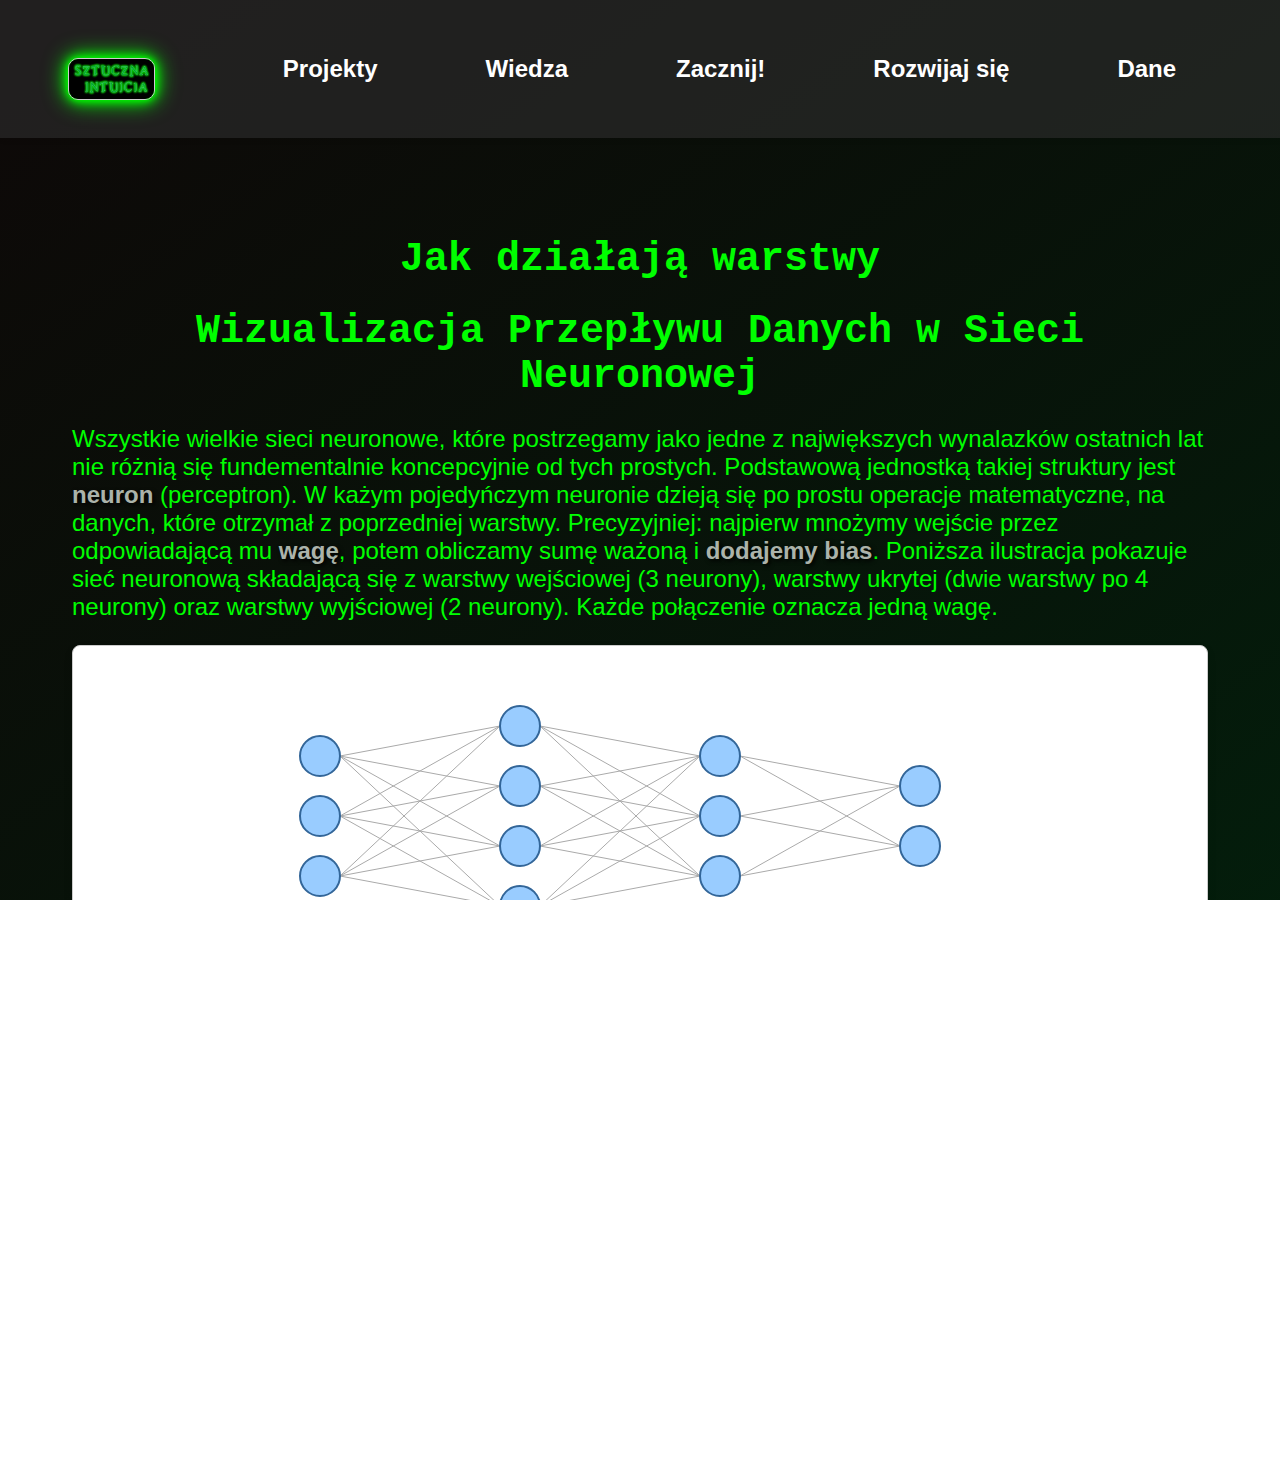
<file: strona/warstwy.html>
<!doctype html>
<html lang="en">
<head>
    <meta charset="UTF-8">
    <link rel="stylesheet" href="../css/main.css">
    <link rel="icon" href="../Nlogo1.ico" class="logo">
    
    <title>SztucznaIntuicja </title>

    <link rel="preconnect" href="https://fonts.googleapis.com">
    <link rel="preconnect" href="https://fonts.gstatic.com" crossorigin>
    <link href="https://fonts.googleapis.com/css2?family=Orbitron&display=swap" rel="stylesheet">
</head>
<body>
    <nav class="navbar">
            <div class="container">
    <ul class="menu">
        <li><a href="/"><img src="../Nlogo.jpg" class="logo"></a></li>
        <li class="dropdown">
            <a href="#" class="dropbtn">Projekty</a>
            <div class="dropdown-content">
                <a href="/strona/czerniak.html">Czerniak</a>
                <a href="/strona/instrumenty.html">Instrumenty</a>
                <a href="/strona/LM.html">Model Językowy</a>
            </div>
        </li>

        <li class="dropdown">
            <a href="#" class="dropbtn">Wiedza</a>
            <div class="dropdown-content">
                <a href="/strona/warstwy.html">Warstwy</a>
                <a href="/strona/eksperyment.html">Złożoność modelu a działanie</a>
                <a href="/strona/slownik.html">Słownik</a>
                <a href="/strona/attention.html">Self-Attention</a>
                <a href="/strona/wzory.html">Funkcje</a>
            </div>
        </li>
        <li><a href="/strona/start.html">Zacznij!</a></li>
        <li><a href="/strona/wiecej.html">Rozwijaj się</a></li>
        <li><a href="/strona/data.html">Dane</a></li>
    </ul>
        </div>
</nav>
    <div class="content">
        <main>
            
<h1>Jak działają warstwy</h1>
<style>
        
        #kontener-nn {
            border: 1px solid #ccc;
            border-radius: 8px;
            box-shadow: 0 4px 8px rgba(0,0,0,0.1);
            background-color: #fff;
            padding: 20px;
            position: relative; /* Dla pozycjonowania kropek */
        }

        svg {
            display: block;
            margin: auto;
        }

        .neuron {
            fill: #99ccff; /* Jasnoniebieski - domyślny */
            stroke: #336699;
            stroke-width: 2px;
            transition: fill 0.3s ease-out; /* Płynna zmiana koloru aktywacji */
        }

        .neuron.aktywny {
            fill: #ffcc66; /* Żółto-pomarańczowy - aktywny */
        }

        .polaczenie {
            stroke: #aaaaaa;
            stroke-width: 1px;
        }

        .kropka-danych {
            fill: #66cc66; /* Zielony - kolor danych */
            position: absolute; /* Pozycjonowanie poza SVG, w kontenerze */
            border-radius: 50%;
            opacity: 0.8;
        }

        button {
            margin-top: 20px;
            padding: 10px 20px;
            font-size: 16px;
            background-color: #007bff;
            color: white;
            border: none;
            border-radius: 5px;
            cursor: pointer;
            transition: background-color 0.3s ease;
        }

        button:hover {
            background-color: #0056b3;
        }

        .legenda {
            margin-top: 20px;
            font-size: 14px;
            color: #555;
            text-align: center;
        }
        .legenda div {
            display: inline-block;
            margin: 0 10px;
        }
        .kolor-legendy {
            width: 20px;
            height: 20px;
            border-radius: 4px;
            display: inline-block;
            vertical-align: middle;
            margin-right: 5px;
        }
        .legenda-neuron-nieaktywny { background-color: #99ccff; }
        .legenda-neuron-aktywny { background-color: #ffcc66; }
        .legenda-kropka-danych { background-color: #66cc66; }
    </style>
</head>
<body>
    <h1>Wizualizacja Przepływu Danych w Sieci Neuronowej</h1>

    <p> 
        Wszystkie wielkie sieci neuronowe, które postrzegamy jako jedne z największych
        wynalazków ostatnich lat nie różnią się fundementalnie koncepcyjnie od tych prostych.
        Podstawową jednostką takiej struktury jest <span class="highlight">neuron</span> (perceptron). W każym pojedyńczym neuronie
        dzieją się po prostu operacje matematyczne, na danych, które otrzymał z poprzedniej
        warstwy. Precyzyjniej: najpierw mnożymy wejście przez odpowiadającą mu <span class="highlight">wagę</span>, potem obliczamy
        sumę ważoną i <span class="highlight">dodajemy bias</span>. Poniższa ilustracja pokazuje sieć neuronową składającą się z 
        warstwy wejściowej (3 neurony), warstwy ukrytej (dwie warstwy po 4 neurony) oraz warstwy 
        wyjściowej (2 neurony). Każde połączenie oznacza jedną wagę.
    </p>

    <div id="kontener-nn">
        <svg id="siec-svg" width="800" height="300" viewBox="0 0 800 300">
            </svg>
    </div>

    <button id="przycisk-start">Uruchom Przepływ Danych</button>

    <div class="legenda">
        <div>
            <span class="kolor-legendy legenda-neuron-nieaktywny"></span> Neuron (nieaktywny)
        </div>
        <div>
            <span class="kolor-legendy legenda-neuron-aktywny"></span> Neuron (aktywny)
        </div>
        <div>
            <span class="kolor-legendy legenda-kropka-danych"></span> Przepływ danych
        </div>
    </div>

    <script src="../js/script.js"></script>


    <p> 
        Najpierw warstwa wejściowa przyjmuje surowe dane, ta natomiast przekazuje swoje aktywacje do pierwszej
        warstwy ukrytej. Następnie neurony w pierwszej wartstwie ukrytej obliczają sumę ważoną tego wejścia 
        (dodają też bias) i wykonują na nim funkcję aktywacji. Potem w każdej warstiwe ukrytej(w naszym przypadku tylko drugiej, bo
        nie ma więcej) jest powtarzana ta procedura (suma ważona+bias, wykonanie funkcji aktywacji). Ciekawie dzieje się
        jeszcze w warstwie wyjściowej (czyli ostatniej), tutaj oprócz obliczenie sumy ważonej używamy funkcji aktywacji
        dostosowanej do zadania, tak aby otrzymać odpowiednie dane na wyjściu.
    </p>


            
        </main> 
    </div>
    
    <footer>
        &copy; 2025 SztucznaIntuicja Michał Iwaniuk Rafał Karwowski
    </footer>
    
             

</body>
</html>
</file>
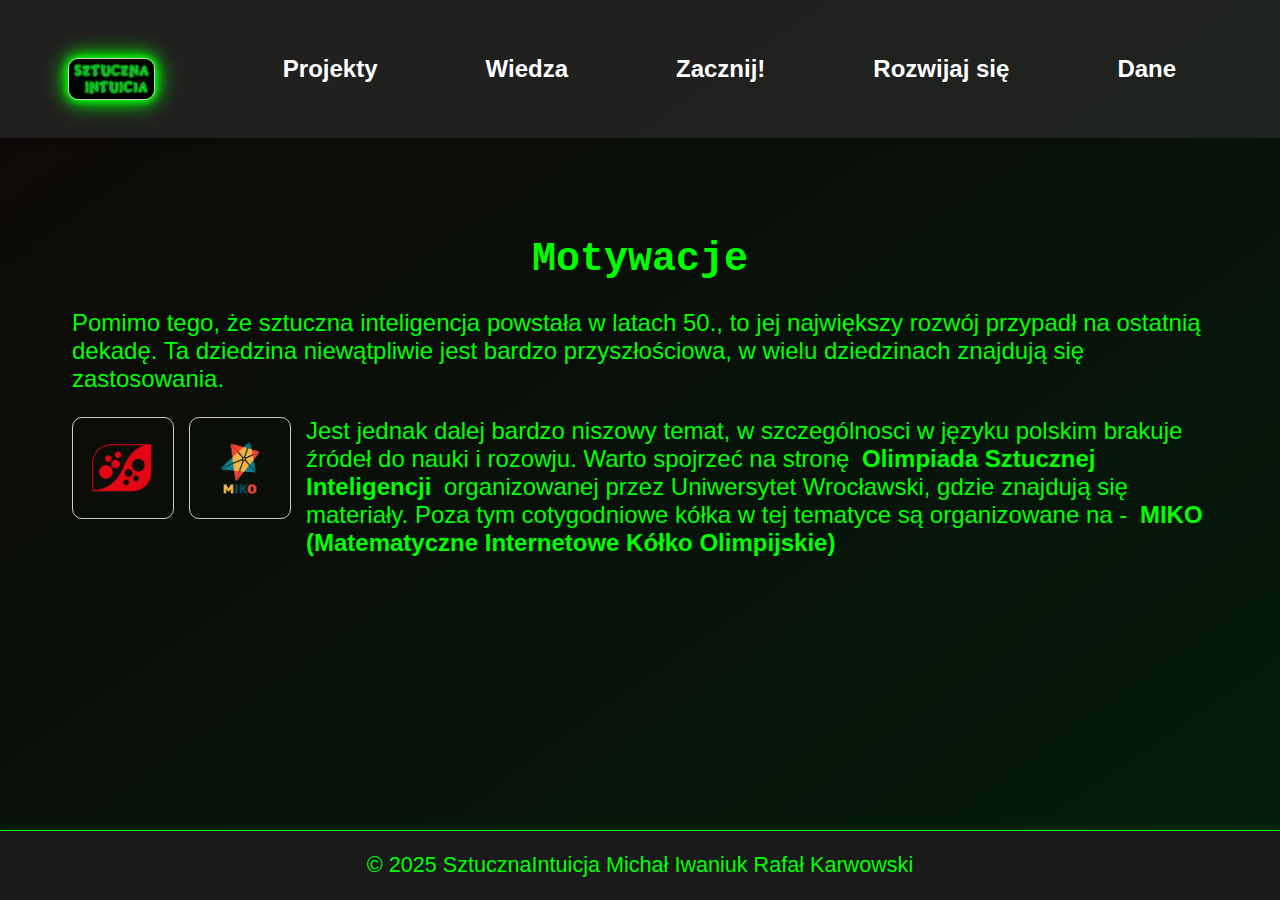
<file: strona/wiecej.html>
<!doctype html>
<html lang="en">
<head>
    <meta charset="UTF-8">
    <link rel="stylesheet" href="../css/main.css">
    <link rel="icon" href="../Nlogo1.ico" class="logo">
    
    <title>SztucznaIntuicja </title>

    <link rel="preconnect" href="https://fonts.googleapis.com">
    <link rel="preconnect" href="https://fonts.gstatic.com" crossorigin>
    <link href="https://fonts.googleapis.com/css2?family=Orbitron&display=swap" rel="stylesheet">
</head>
<body>
    <nav class="navbar">
            <div class="container">
    <ul class="menu">
        <li><a href="/"><img src="../Nlogo.jpg" class="logo"></a></li>
        <li class="dropdown">
            <a href="#" class="dropbtn">Projekty</a>
            <div class="dropdown-content">
                <a href="/strona/czerniak.html">Czerniak</a>
                <a href="/strona/instrumenty.html">Instrumenty</a>
                <a href="/strona/LM.html">Model Językowy</a>
            </div>
        </li>

        <li class="dropdown">
            <a href="#" class="dropbtn">Wiedza</a>
            <div class="dropdown-content">
                <a href="/strona/warstwy.html">Warstwy</a>
                <a href="/strona/eksperyment.html">Złożoność modelu a działanie</a>
                <a href="/strona/slownik.html">Słownik</a>
                <a href="/strona/attention.html">Self-Attention</a>
                <a href="/strona/wzory.html">Funkcje</a>
            </div>
        </li>
        <li><a href="/strona/start.html">Zacznij!</a></li>
        <li><a href="/strona/wiecej.html">Rozwijaj się</a></li>
        <li><a href="/strona/data.html">Dane</a></li>
    </ul>
        </div>
</nav>
    <div class="content">
        <main>
            
<h1>Motywacje</h1>
    <style>
        body {
           overflow: hidden;  
        }
        .float-img {
        float: left; /* lub right */
        margin: 0 15px 15px 0; /* odstęp wokół obrazka */
        width: 100px !important;
        height: auto !important;
        }
    </style>
<p>
    Pomimo tego, że sztuczna inteligencja powstała w latach 50., to jej największy rozwój przypadł na 
    ostatnią dekadę. Ta dziedzina niewątpliwie jest bardzo przyszłościowa, w wielu dziedzinach znajdują
    się zastosowania. 
</p>

<p>
    <img src="../images/oai.png" class="float-img" />
    <img src="../images/miko.png" class="float-img" />
    Jest jednak dalej bardzo niszowy temat, w szczególnosci w języku polskim brakuje źródeł do nauki
    i rozowju. Warto spojrzeć na stronę <a href="https://oai.cs.uni.wroc.pl/" target="_blank">Olimpiada Sztucznej Inteligencji</a> organizowanej przez 
    Uniwersytet Wrocławski, gdzie znajdują się materiały. Poza tym cotygodniowe kółka w tej tematyce
    są organizowane na  - <a href="https://mikomath.org/" target="_blank">MIKO (Matematyczne Internetowe Kółko Olimpijskie)</a>
</p>






            
        </main> 
    </div>
    
    <footer>
        &copy; 2025 SztucznaIntuicja Michał Iwaniuk Rafał Karwowski
    </footer>
    
             

</body>
</html>
</file>
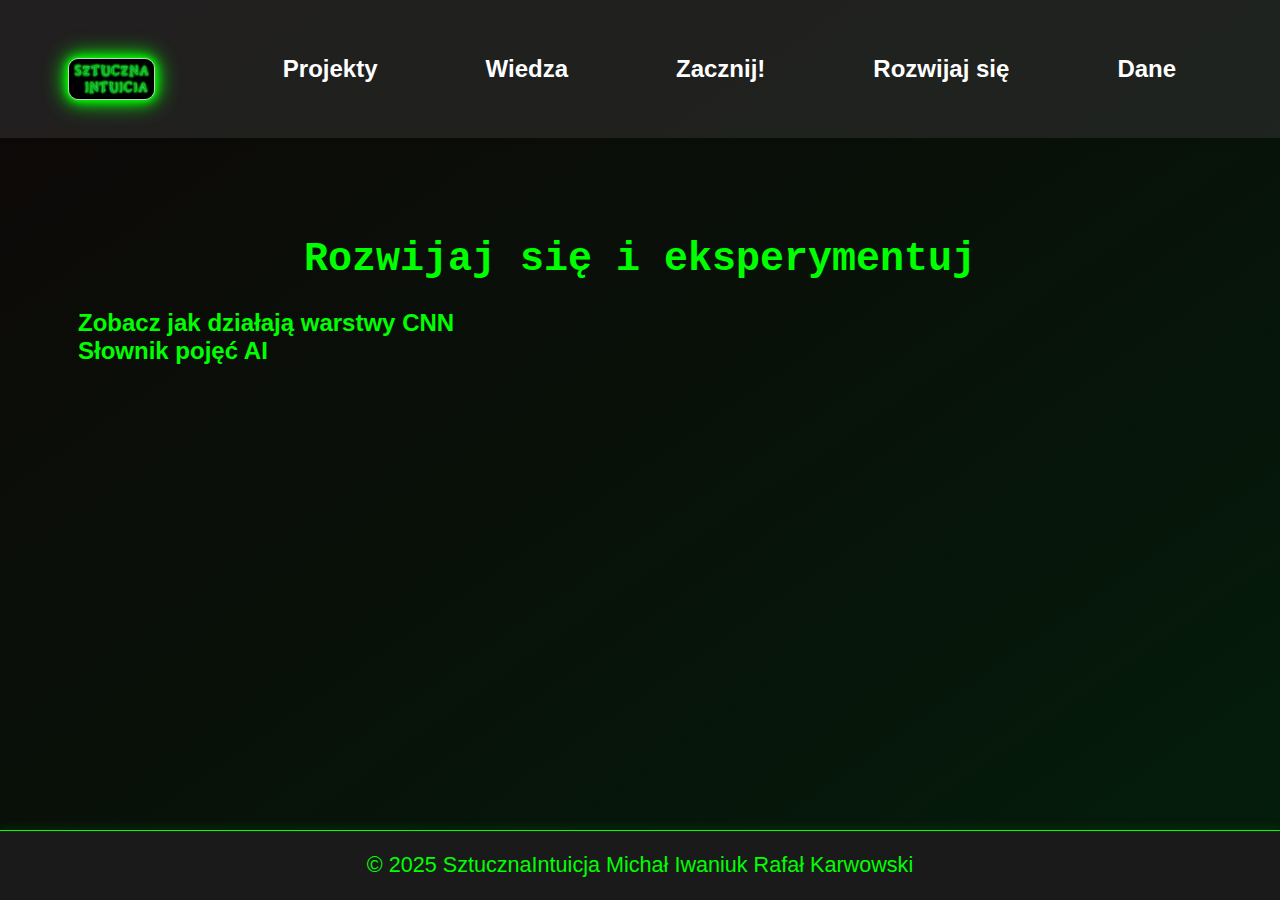
<file: strona/wiedza.html>
<!doctype html>
<html lang="en">
<head>
    <meta charset="UTF-8">
    <link rel="stylesheet" href="../css/main.css">
    <link rel="icon" href="../Nlogo1.ico" class="logo">
    
    <title>SztucznaIntuicja </title>

    <link rel="preconnect" href="https://fonts.googleapis.com">
    <link rel="preconnect" href="https://fonts.gstatic.com" crossorigin>
    <link href="https://fonts.googleapis.com/css2?family=Orbitron&display=swap" rel="stylesheet">
</head>
<body>
    <nav class="navbar">
            <div class="container">
    <ul class="menu">
        <li><a href="/"><img src="../Nlogo.jpg" class="logo"></a></li>
        <li class="dropdown">
            <a href="#" class="dropbtn">Projekty</a>
            <div class="dropdown-content">
                <a href="/strona/czerniak.html">Czerniak</a>
                <a href="/strona/instrumenty.html">Instrumenty</a>
                <a href="/strona/LM.html">Model Językowy</a>
            </div>
        </li>

        <li class="dropdown">
            <a href="#" class="dropbtn">Wiedza</a>
            <div class="dropdown-content">
                <a href="/strona/warstwy.html">Warstwy</a>
                <a href="/strona/eksperyment.html">Złożoność modelu a działanie</a>
                <a href="/strona/slownik.html">Słownik</a>
                <a href="/strona/attention.html">Self-Attention</a>
                <a href="/strona/wzory.html">Funkcje</a>
            </div>
        </li>
        <li><a href="/strona/start.html">Zacznij!</a></li>
        <li><a href="/strona/wiecej.html">Rozwijaj się</a></li>
        <li><a href="/strona/data.html">Dane</a></li>
    </ul>
        </div>
</nav>
    <div class="content">
        <main>
            
<h1>Rozwijaj się i eksperymentuj</h1>
     <a href="/wiedza/warstwy">Zobacz jak działają warstwy CNN</a>
    <br/>
     <a href="/wiedza/slownik">Słownik pojęć AI</a>
     <br/>

 


            
        </main> 
    </div>
    
    <footer>
        &copy; 2025 SztucznaIntuicja Michał Iwaniuk Rafał Karwowski
    </footer>
    
             

</body>
</html>
</file>
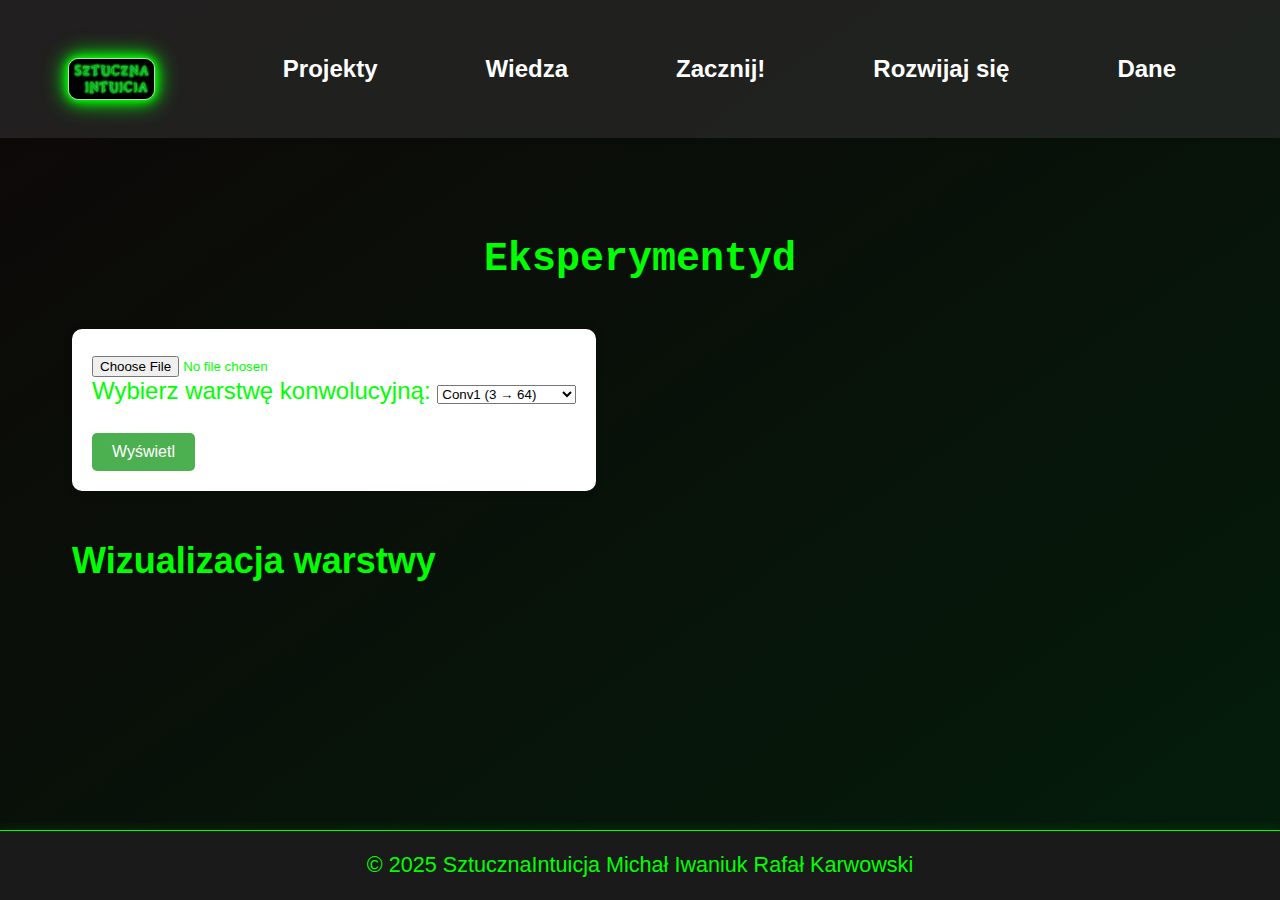
<file: strona/wizualicja.html>
<!doctype html>
<html lang="en">
<head>
    <meta charset="UTF-8">
    <link rel="stylesheet" href="../css/main.css">
    <link rel="icon" href="../Nlogo1.ico" class="logo">
    
    <title>SztucznaIntuicja </title>

    <link rel="preconnect" href="https://fonts.googleapis.com">
    <link rel="preconnect" href="https://fonts.gstatic.com" crossorigin>
    <link href="https://fonts.googleapis.com/css2?family=Orbitron&display=swap" rel="stylesheet">
</head>
<body>
    <nav class="navbar">
            <div class="container">
    <ul class="menu">
        <li><a href="/"><img src="../Nlogo.jpg" class="logo"></a></li>
        <li class="dropdown">
            <a href="#" class="dropbtn">Projekty</a>
            <div class="dropdown-content">
                <a href="/strona/czerniak.html">Czerniak</a>
                <a href="/strona/instrumenty.html">Instrumenty</a>
                <a href="/strona/LM.html">Model Językowy</a>
            </div>
        </li>

        <li class="dropdown">
            <a href="#" class="dropbtn">Wiedza</a>
            <div class="dropdown-content">
                <a href="/strona/warstwy.html">Warstwy</a>
                <a href="/strona/eksperyment.html">Złożoność modelu a działanie</a>
                <a href="/strona/slownik.html">Słownik</a>
                <a href="/strona/attention.html">Self-Attention</a>
                <a href="/strona/wzory.html">Funkcje</a>
            </div>
        </li>
        <li><a href="/strona/start.html">Zacznij!</a></li>
        <li><a href="/strona/wiecej.html">Rozwijaj się</a></li>
        <li><a href="/strona/data.html">Dane</a></li>
    </ul>
        </div>
</nav>
    <div class="content">
        <main>
            
<h1>Eksperymentyd</h1>
    <form action="/wizualizacja" method="post" enctype="multipart/form-data">
        <input type="file" name="file" required><br>
        <label for="layer">Wybierz warstwę konwolucyjną:</label>
            <select name="layer" id="layer">
            <option value="0">Conv1 (3 → 64)</option>
            <option value="5">Conv2 (64 → 128)</option>
            <option value="10">Conv3 (128 → 256)</option>
            <option value="17">Conv4 (256 → 512)</option>
            <option value="24">Conv5 (512 → 512)</option>
            </select><br><br>
        <input type="submit" value="Wyświetl">
    </form>

    <h2>Wizualizacja warstwy </h2>
    <div class="grid">
        
    </div>


            
        </main> 
    </div>
    
    <footer>
        &copy; 2025 SztucznaIntuicja Michał Iwaniuk Rafał Karwowski
    </footer>
    
             

</body>
</html>
</file>
<file: css/main.css>
html, body {
    overflow-x: hidden;
    margin: 0;
    padding: 0;
    height: 100%;
    font-size: 24px;
    font-family: Arial, sans-serif;
    color: lime;
    background: linear-gradient(to bottom right, rgba(14, 8, 8), rgba(1, 27, 9, 0.9));
    overflow-y: scroll;

    display: flex;
    flex-direction: column;

    scrollbar-width: thin;
    scrollbar-color: rgba(100, 100, 100, 0.4) transparent;
}

nav {
    background-color: #8b1313;
    padding: 1em 2em;
    display: flex;
    align-items: center;
    
}
nav a {
  color: #fff;
  margin: 0 1rem;
  text-decoration: none;
  position: relative;
  transition: color 0.2s ease;
}

nav a::after {
  content: '';
  position: absolute;
  width: 0;
  height: 2px;
  background: #00ff00;
  left: 0;
  bottom: -4px;
  transition: width 0.3s ease;
}

nav a:hover::after {
  width: 100%;
}
nav.navbar {
    background-color: rgba(46, 46, 46, 0.6); /* ciemny szary z przezroczystością */
    color: white;
    padding: 1rem;
    z-index: 10;
    width: 100%;
}
footer {
    background-color: #1a1a1a;     /* ciemny, lekko jaśniejszy niż tło strony */
    color: #00ff00;                /* jaskrawa zieleń tekstu */
    text-align: center;
    padding: 1em;
    font-size: 0.9em;
    border-top: 1px solid #00ff00;
    box-shadow: 0 -2px 10px rgba(0, 255, 0, 0.1);
}
nav img.logo {
    height: 40px;
    margin-right: 20px;
    filter: drop-shadow(0 0 2px #0f0) 
            drop-shadow(0 0 5px #0f0) 
            drop-shadow(0 0 10px #0f0);
    transition: transform 0.3s ease, filter 0.3s ease;
}
nav img.logo:hover {
    transform: scale(1.07);
    filter: drop-shadow(0 0 3px #0f0) 
            drop-shadow(0 0 8px #0f0) 
            drop-shadow(0 0 15px #0f0);
}
img 
{
    border: 4px solid #333;
    border-radius: 10px;
    box-shadow: 0 4px 12px rgba(0, 0, 0, 0.3);
}

img 
{
  max-width: 100%;
  height: auto;
  display: block;
  margin-top: 20px;
  max-width: 1500px;
  border-radius: 10px;
  border: 1px solid #ccc;
  box-shadow: 0 0 5px rgba(0, 0, 0, 0.1);
}

.matrix 
{
  position: absolute;
  width: 100%;
  height: 100%;
  top: 0;
  left: 0;
  z-index: 1;
  pointer-events: none;
}

.column 
{
  position: absolute;
  top: -100%;
  width: 20px;
  animation: fall linear infinite;
  white-space: nowrap;
  font-size: 18px;
  line-height: 20px;
  user-select: none;
}

.digit 
{
  color: #00ff00;
  text-shadow:
    0 0 5px #00ff00,
    0 0 10px #00ff00,
    0 0 15px #00ff00,
    0 0 20px #00ff00;
  opacity: 0.2;
}

@keyframes fall
{
  0% {
    top: -100%;
    opacity: 0.3;
  }
  20% {
    opacity: 0.8;
  }
  100% {
    top: 100%;
    opacity: 0.2;
  }
}

@keyframes flicker 
{
  0%, 100% {
    opacity: 1;
  }
  50% {
    opacity: 0.7;
  }
}

a 
{
    color: #00ff00;
    text-decoration: none;
}
a {
    text-decoration: none;
    padding: 4px 6px;
    border-radius: 4px;
    transition: background-color 0.3s;
    font-weight: 800;          
}

a:hover {
    background-color: #eef;
}

.center-text 
{
  
  top: 50%;
  left: 50%;
  color: #00ff00;
  text-shadow:
    0 0 5px #00ff00,
    0 0 10px #00ff00,
    0 0 20px #00ff00,
    0 0 40px #00ff00;
  animation: flicker 2s infinite;
  z-index: 2;
  text-align: center;
}
.content {
    flex: 1;
    display: flex;
    flex-direction: column;
    width: 100%;
    max-width: 100%;
    margin: 0 auto;
    padding: 2rem;
    box-sizing: border-box; /* ważne przy paddingu */
}

main {
    flex: 1;
    padding: 1rem;
}
#start-link
{
    font-size: 40px;
}
h1
{
  text-align: center;
  font-size: 40px;
  color: #00ff00; 
  font-family: 'Fira Code', monospace;
}

pre code {
      tab-size: 4; 
      color: rgb(28, 43, 43);
      background-color: #f0f0f0;
      padding: 12px;
      display: block;
      border-radius: 6px;
      font-family: Consolas, monospace;
      white-space: pre-wrap;
      line-height: 1.5;
      overflow-x: auto;
      font-size: 20px;
 }
 
 input[type="submit"] {
            background-color: #4CAF50;
            color: white;
            border: none;
            padding: 10px 20px;
            border-radius: 5px;
            cursor: pointer;
            font-size: 16px;
        }

 input[type="submit"]:hover 
{
   background-color: #45a049;
}

form 
{
  margin: 20px auto;
  padding: 20px;
  background: white;
  border-radius: 10px;
  display: inline-block;
  box-shadow: 0 0 10px rgba(0, 0, 0, 0.1);
}
p
{
  font-size: 24px;
}

.code-box {
  background: linear-gradient(135deg, #001f1f, #000000); /* zielonkawy matrix gradient */
  border: 2px solid #00ff99;
  border-radius: 12px;
  padding: 20px;
  box-shadow: 0 0 15px #00ff99aa;
  font-family: 'Fira Code', monospace;
  color: #00ff99;
  overflow-x: auto;
}

/* Stylizacja wewnętrznego kodu */
.code-box pre,
.code-box code {
  background: transparent !important;
  color: #00ff99 !important;
  margin: 0;
  padding: 0;
  font-size: 18px;
  line-height: 1.5;
  white-space: pre;
}
.navbar {
    background-color: #bd0b0b;
    overflow: visible;
}

.menu {
    list-style-type: none;
    margin: 0;
    padding: 0;
    display: flex;
}

.menu li {
    position: relative;
}

.menu a {
    display: block;
    color: white;
    text-align: center;
    padding: 14px 20px;
    text-decoration: none;
}

.menu a:hover {
    background-color: #575757;
}

.dropdown-content {
    display: none;
    position: absolute;
    background-color: #444;
    min-width: 160px;
    z-index: 1;
    top: 48px;
}
.dropdown-content a {
    color: white;
    padding: 12px 16px;
    text-decoration: none;
    display: block;
}
.dropdown-content a:hover {
    background-color: #555;
}
.dropdown:hover .dropdown-content {
    display: block;
}

.highlight {
  font-weight: 500;
  color:rgb(171, 179, 170);
  text-shadow: 2px 2px 4px #000000;
  font-weight: bold; 
}

.logo {
    width: 200px;     /* Zmień na dowolną szerokość */
    height: auto;     /* Zachowuje proporcje obrazka */
}
.navbar {
    background-color: #fff; /* lub inny kolor tła */
    width: 80%;             /* zwęża szerokość do 80% ekranu */
    margin: 0 auto;         /* centruje pasek na środku */
    padding: 10px 0;
    box-shadow: 0 2px 5px rgba(0,0,0,0.1); /* opcjonalny cień */
}

.container {
    display: flex;
    justify-content: center;
    align-items: center;
}
.menu {
    list-style: none;
    display: flex;
    gap: 20px;
    align-items: center;
    padding: 0;
    margin: 0;
}
.logo {
    height: 50px;
    width: auto;
}
</file>
